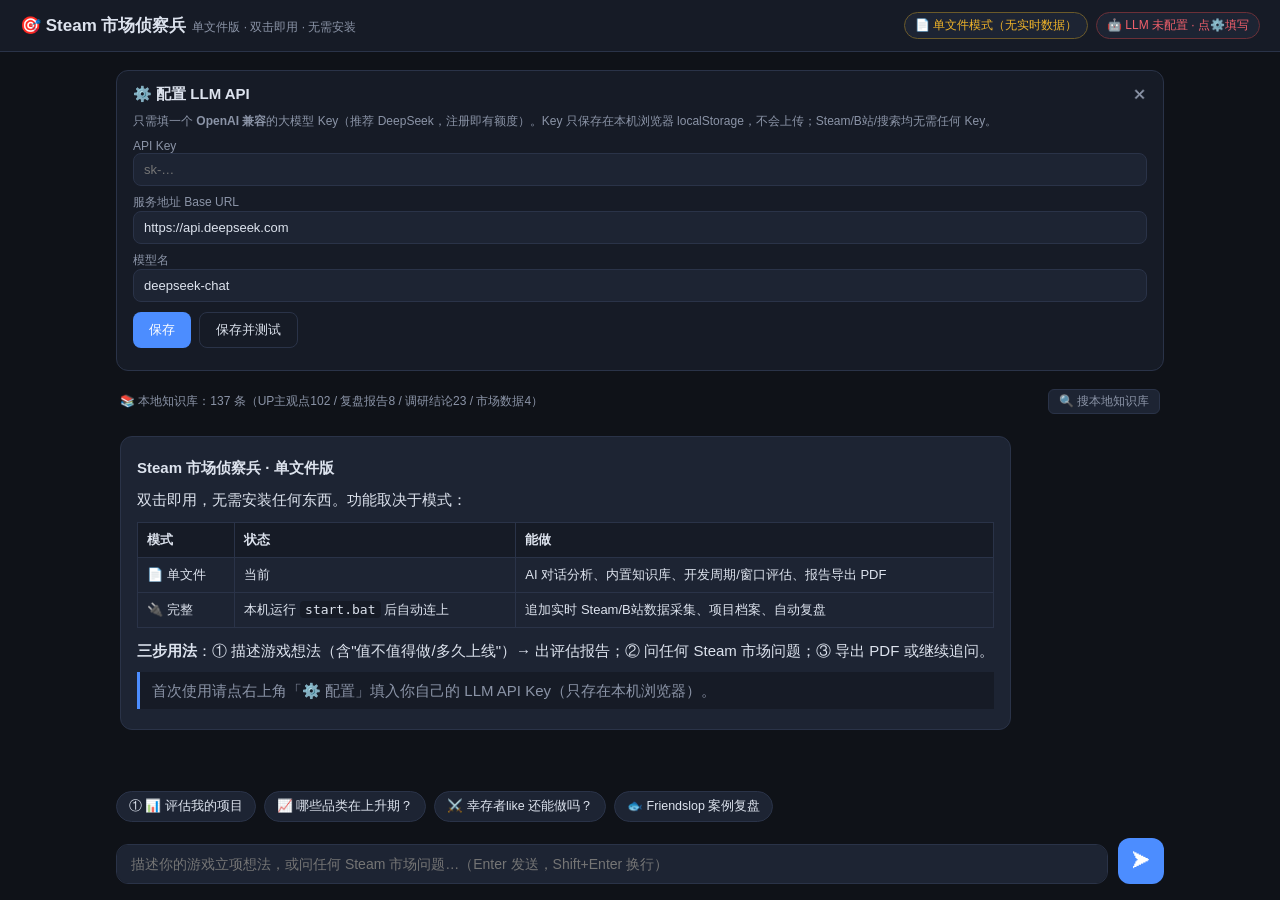
<file: steam_scout/index.html>
<!DOCTYPE html>
<html lang="zh-CN">
<head>
<meta charset="utf-8">
<meta name="viewport" content="width=device-width, initial-scale=1">
<title>Steam 市场侦察兵 · 单文件版</title>
<style>
:root{--bg:#0f1218;--bg2:#161b26;--bg3:#1d2433;--border:#2a3348;--text:#dde3ee;--muted:#8b94a7;--accent:#4c8dff;--accent2:#38d996;--warn:#f0b429;--danger:#ef5f6b}
*{box-sizing:border-box;margin:0;padding:0}html,body{height:100%}
body{background:var(--bg);color:var(--text);font-family:"Segoe UI","Microsoft YaHei","PingFang SC",sans-serif;font-size:15px;display:flex;flex-direction:column}
header{display:flex;align-items:center;justify-content:space-between;gap:12px;padding:12px 20px;background:var(--bg2);border-bottom:1px solid var(--border);flex-wrap:wrap}
.brand{font-size:17px}.brand .sub{color:var(--muted);font-size:12px;margin-left:6px}
.badges{display:flex;gap:8px;align-items:center}
.badge{font-size:12px;padding:4px 10px;border-radius:20px;border:1px solid var(--border);background:var(--bg3);color:var(--muted);cursor:default}
.badge.ok{color:var(--accent2);border-color:#2f6b52}.badge.warn{color:var(--warn);border-color:#6b5a2a}.badge.bad{color:var(--danger);border-color:#6b3038;cursor:pointer}
main{flex:1;display:flex;flex-direction:column;min-height:0;max-width:1080px;width:100%;margin:0 auto;padding:0 16px}
.note{font-size:12px;color:var(--muted);padding:8px 4px 0}
.panel{background:var(--bg2);border:1px solid var(--border);border-radius:12px;padding:14px 16px;margin:10px 0}
.panel-head{display:flex;justify-content:space-between;align-items:center;margin-bottom:8px}
.panel-head button{background:none;border:none;color:var(--muted);font-size:14px;cursor:pointer}
.hint-txt{font-size:12px;color:var(--muted);line-height:1.6}
.panel label{display:block;font-size:12px;color:var(--muted);margin:8px 0 4px}
.panel input{width:100%;background:var(--bg3);border:1px solid var(--border);color:var(--text);border-radius:8px;padding:8px 10px;font-size:13px;outline:none;font-family:inherit}
.panel input:focus{border-color:var(--accent)}
.row{display:flex;gap:8px;margin-top:10px;flex-wrap:wrap}
.row button{background:var(--accent);color:#fff;border:none;border-radius:8px;padding:8px 16px;font-size:13px;cursor:pointer}
.row button.ghost{background:transparent;border:1px solid var(--border);color:var(--text)}
#kb-bar{display:flex;justify-content:space-between;align-items:center;gap:10px;padding:8px 4px;flex-wrap:wrap}
#kb-stats{font-size:12px;color:var(--muted)}
.mini{background:var(--bg3);border:1px solid var(--border);color:var(--muted);border-radius:6px;padding:3px 10px;font-size:12px;cursor:pointer}
.mini:hover{color:var(--accent);border-color:var(--accent)}
#kb-box{max-height:200px;overflow-y:auto;margin:0 0 8px}
.kb-item{background:var(--bg2);border:1px solid var(--border);border-radius:8px;padding:7px 10px;margin:4px 0;font-size:12.5px;color:var(--text);line-height:1.6}
.kb-cat{color:var(--accent2);font-size:11px;margin-right:6px}
#messages{flex:1;overflow-y:auto;padding:14px 4px;display:flex;flex-direction:column;gap:14px}
.msg{display:flex}.msg.user{justify-content:flex-end}
.bubble{background:var(--bg3);border:1px solid var(--border);border-radius:12px;padding:12px 16px;max-width:92%;line-height:1.7;word-break:break-word}
.msg.user .bubble{background:#24344f;border-color:#33476b;max-width:80%}
.bubble h1{font-size:19px;border-bottom:1px solid var(--border);padding-bottom:6px;margin:12px 0 8px}
.bubble h2{font-size:16px;margin:14px 0 8px}.bubble h3{font-size:14px;margin:12px 0 6px}
.bubble p{margin:6px 0}.bubble ul,.bubble ol{margin:6px 0 6px 20px}
.bubble table{border-collapse:collapse;width:100%;margin:10px 0;font-size:13px}
.bubble th,.bubble td{border:1px solid var(--border);padding:6px 9px;text-align:left}.bubble th{background:var(--bg2)}
.bubble code{background:var(--bg2);border-radius:4px;padding:1px 5px;font-family:Consolas,monospace;font-size:13px}
.bubble pre{background:#0a0d13;border:1px solid var(--border);border-radius:8px;padding:10px;overflow-x:auto;margin:8px 0}
.bubble blockquote{border-left:3px solid var(--accent);background:var(--bg2);padding:6px 12px;margin:8px 0;color:var(--muted)}
.bubble hr{border:none;border-top:1px solid var(--border);margin:10px 0}
.statusline{font-size:12.5px;color:var(--muted);padding:4px 2px 0}
.pulse{animation:pulse-op 1.2s ease-in-out infinite}
@keyframes pulse-op{0%,100%{opacity:.45}50%{opacity:1}}
.err{color:var(--danger)}
#chips{display:flex;gap:8px;flex-wrap:wrap;padding:6px 0}
.chip{background:var(--bg3);border:1px solid var(--border);color:var(--text);border-radius:16px;padding:6px 12px;font-size:12.5px;cursor:pointer}
.chip:hover{border-color:var(--accent)}
#composer{display:flex;gap:10px;align-items:flex-end;padding:10px 0 16px}
#input{flex:1;background:var(--bg3);border:1px solid var(--border);color:var(--text);border-radius:12px;padding:11px 14px;font-size:14px;font-family:inherit;resize:none;max-height:160px;outline:none}
#input:focus{border-color:var(--accent)}
#send{width:46px;height:46px;border-radius:12px;border:none;background:var(--accent);color:#fff;font-size:18px;cursor:pointer}
#send:disabled{opacity:.5;cursor:not-allowed}
.hidden{display:none}
#toast{position:fixed;bottom:90px;left:50%;transform:translateX(-50%);background:#1d2a44;border:1px solid var(--accent);color:#d9e8ff;padding:10px 18px;border-radius:10px;font-size:13px;opacity:0;transition:opacity .3s;pointer-events:none}
#toast.show{opacity:1}
</style>
</head>
<body>
<header>
  <div class="brand">🎯 <b>Steam 市场侦察兵</b><span class="sub">单文件版 · 双击即用 · 无需安装</span></div>
  <div class="badges">
    <span id="mode-badge" class="badge warn">…</span>
    <span id="llm-badge" class="badge bad">…</span>
  </div>
</header>
<main>
  <div id="server-note" class="note"></div>
  <div id="cfg-panel" class="panel hidden">
    <div class="panel-head"><b>⚙️ 配置 LLM API</b><button id="cfg-close">✕</button></div>
    <p class="hint-txt">只需填一个 <b>OpenAI 兼容</b>的大模型 Key（推荐 DeepSeek，注册即有额度）。Key 只保存在本机浏览器 localStorage，不会上传；Steam/B站/搜索均无需任何 Key。</p>
    <label>API Key<input id="cfg-key" type="password" placeholder="sk-…" autocomplete="off"></label>
    <label>服务地址 Base URL<input id="cfg-base" placeholder="https://api.deepseek.com"></label>
    <label>模型名<input id="cfg-model" placeholder="deepseek-chat / deepseek-flash / gpt-4o-mini"></label>
    <div class="row"><button id="cfg-save">保存</button><button id="cfg-test" class="ghost">保存并测试</button></div>
    <div id="cfg-result" class="hint-txt" style="margin-top:8px"></div>
  </div>
  <div id="kb-bar">
    <span id="kb-stats"></span>
    <button id="btn-kb" class="mini">🔍 搜本地知识库</button>
  </div>
  <div id="kb-box" class="hidden"></div>
  <div id="messages"></div>
  <div id="chips">
    <button class="chip" data-q="评估立项：《XXX》2D 肉鸽卡牌，2人团队，计划12个月上线——值不值得做？">① 📊 评估我的项目</button>
    <button class="chip" data-q="2026 年哪些 Steam 品类处于上升期？适合小团队进场？">📈 哪些品类在上升期？</button>
    <button class="chip" data-q="幸存者like 现在还能进场吗？做多久上线比较合适？">⚔️ 幸存者like 还能做吗？</button>
    <button class="chip" data-q="为什么《Friendslop》2天卖100万又快速降温？小团队能学到什么？">🐟 Friendslop 案例复盘</button>
  </div>
  <div id="composer">
    <textarea id="input" rows="1" placeholder="描述你的游戏立项想法，或问任何 Steam 市场问题…（Enter 发送，Shift+Enter 换行）"></textarea>
    <button id="send">➤</button>
  </div>
</main>
<div id="toast"></div>
<script>window.SEED_KB = [{"content":"【2天卖100万的钓鱼游戏｜Friendslop怎么火、怎么凉、小团队怎么抄】两个瑞典人做的钓鱼游戏《How to Fish》（国区名《渔力全开》），8月20日上Steam，8月22日官宣100万份，同时在线峰值37.4万，好评率94%。\n\n上期《超级变色龙》是零宣发裸发，这期正好相反：立项就每周发短视频、攒Discord、路演找到Landfall（PEAK开发商）投资、4.95美元+4人开黑。\n\n本期五个部分：\n01 它是个啥：把「等鱼上钩」变成物理闹剧\n02 数据怎么看：五层框架，实时在线/销量/直播/破圈/社区\n03 玩家评价：94%好评，技术问题在哪\n04 怎么火的：四个阶","category":"UP主观点","tags":"立项方法论","url":"https://www.bilibili.com/video/BV1X14C6yENE"},{"content":"【单人主创带队、零宣发，16 天狂卖 1000 万份！超级变色龙爆火逻辑拆解】大家好，这期游戏介绍：单人主创带队、零广告投放的派对新游《超级变色龙》！\n上线 16 天销量突破 1000 万份，Steam 峰值 34 万人同时在线，Twitch 千万小时观看、全球主播自发开播。 \n独创涂色拟态躲猫猫玩法，随便玩都能产出爆款短视频切片。\n但火爆背后口碑两极，82.5% 特别好评，国服却大量吐槽服务器、外挂问题。 \n本期完整拆解它的爆火路径、直播裂变逻辑，以及所有独立开发者可以吸取的经验。","category":"UP主观点","tags":"立项方法论","url":"https://www.bilibili.com/video/BV1Jq7H6uEGq"},{"content":"【1 个人、20 天、8000 块宣发、净赚9w：最适合独立游戏开发者研究的案例！《玩具店大整理》怎么做到首周 5000 份+】这期拆一个对个人开发者真正有参考价值的案例：《玩具店大整理》，开发者Shiftmoon一个人、20天开发、8000块宣发预算，8月7日上线Steam首日卖出1832份，五天总销量破5000份，净营收约10万人民币。\n\n和之前拆的Schedule One、PEAK、超级变色龙不同，这期通过完整后台数据——Steam后台、X广告后台、YouTube推广后台、小黑盒执行明细、主播建联记录，每一个动作都能照着做。\n\n我是GABY学姐，想做独立游戏的可以评论区或私信一起聊，社群和资料包都有。","category":"UP主观点","tags":"立项方法论","url":"https://www.bilibili.com/video/BV11vbC6uEVh"},{"content":"【从2万愿望单到450万销量，《PEAK》颠覆认知：揭秘让玩家疯狂买单的“观看式”游戏设计！】一款上线前几乎无人知晓的“组队爬山”游戏，怎么就突然卖了450万份，在线人数干到17万？\n\n今天的游戏市场，一个残酷的问题摆在所有开发者面前：“看起来好玩”和“真的好玩”，哪个才是引爆销量的关键？\n\n本期视频，我们就以《PEAK》为例子，从它“为观众而生”的滑稽物理引擎、趣味失败循环和近距离语音，深度解剖这款“主播友好型”游戏的设计内核。\n串联《幻兽帕鲁》和《Schedule 1》的现象级成功，试图总结出一套面向内容传播的游戏设计方法。\n\n如果你是独立游戏开发者，或者只是单纯好奇这些爆款游戏背后的流量密码","category":"UP主观点","tags":"立项方法论","url":"https://www.bilibili.com/video/BV1EKeHztEXV"},{"content":"【2026 年了，一个人做独立游戏到底还靠不靠谱？】起因是我那个独游群里最近很热闹，从\"用 Unity 还是 Godot\"到“独立游戏商业化”。 \n这期我用数据 + 案例把这件事讲清楚，包括： \n· 2025 Steam 新游 2% vs 98% 的极端分化\n · 独游圈的\"呼吸线 5 万份 / 斩杀线 500 份\"到底是什么 \n· 单人 9.56 亿的 Schedule I 是怎么做出来的（附 Tyler 完整运营时间线）\n · R.E.P.O. / PEAK / 卡带小子 / 苏丹的游戏多案例拆解\n · 首作幸存者偏差\n · 为什么第一款游戏大概率不会","category":"UP主观点","tags":"立项方法论","url":"https://www.bilibili.com/video/BV1ZMoFBKE11"},{"content":"【独立游戏上架Steam全流程：注册开发者+商店页，$100、四张表、三道审核】1、注册开发者 8 步（材料清单 → AppID）\n2、税务 W-8BEN：不勾协定扣 30%，勾了降到 10%\n3、注册段六个坑\n4、商店页 10 步：素材尺寸表（2024.8 起旧尺寸作废）\n5、胶囊红线 / 内容问卷与 AI 披露新口径\n6、过审 ≠ 上线：记得点\"发布为即将推出\"\n7、怎么算\"好\"：头两周破 150 / 四档基准\n8、 资料领取","category":"UP主观点","tags":"立项方法论","url":"https://www.bilibili.com/video/BV198GG6WENp"},{"content":"【每年近2万款新游戏,一半卖不到100份——你的独立游戏点子,到底值不值得做?】每年近两万款新游戏涌上 Steam,近一半卖不到 100 份,新游戏收入中位数只有 249 美元。在动手做一两年之前,怎么先判断你的点子到底值不值得做?\n这期我用发行的视角,拆了三个真正跑出来的小团队——Schedule 1、PEAK、Gamble With Your Friends,看它们立项到底押对了什么;再给你一套动手前就能自查的「立项五问」,加两个零成本的市场测试方法。\n\n时间轴: \n00:00 为什么大家都在纠结立项\n00:50 三个小团队的立项巧思(Schedule 1 / PEAK / GW","category":"UP主观点","tags":"立项方法论","url":"https://www.bilibili.com/video/BV1L6Ex62EeH"},{"content":"【AI时代，一个人做游戏还能赚到钱吗？我研究了Steam、小游戏和3条现实路径】AI时代，一个人做独立游戏、做小游戏，到底还有没有机会？\n 这期视频我结合 Steam、国内小游戏市场、AI 提效案例，聊清楚三个问题：\n 一是机会到底在哪；\n 二是 AI 真正改变了什么、又解决不了什么；\n 三是普通人如果想开始，最现实的三条路应该怎么选。","category":"UP主观点","tags":"立项方法论","url":"https://www.bilibili.com/video/BV1obwuz3EaR"},{"content":"【十年游戏人，我想说.......| 20份行业报告| 15位匿名访谈】你或许痴迷过《原神》的奇幻大陆，为《黑神话》的CG热血沸腾，甚至幻想过亲手打造下一个爆款游戏。但你是否知道，这个看似光鲜的行业背后，藏着怎样惊心动魄的生存法则？\n当全网热炒「游戏主程年薪百万」时，没人告诉你：某大厂项目组连续熬夜三个月，程序员突发心梗送医；当短视频吹嘘「AI画师工作效率翻5倍」时，不会提及头部公司正在批量清算35岁以上原画师。这，才是游戏行业未被美颜的真实面目。\n🎯 三大颠覆认知的行业真相\n🔍 你从未听过的圈内黑话\n💥 独家数据解读\n这不是贩卖焦虑，而是用20份行业报告、15位在职者匿名访","category":"UP主观点","tags":"立项方法论","url":"https://www.bilibili.com/video/BV1BEAGeFE3y"},{"content":"【9 个人，9 个月，首周 100 万套：凭这款\"赌博 + 友尽\"游戏首周净赚 4000 万】2026年5月1日，瑞典9人独立工作室 Tenstack 上线《Gamble With Your Friends》。 \n7 天，100 万套。\nSteam CCU 峰值 4.2 万，登顶全球 8 大主播榜单。\n xQc、Jerma985、ironmouse、alanzoka 集体被这款\"赌博 + 卖队友\"的游戏整破防。 \n\n 本期会用 8 分钟讲清楚： \n① 9 人小团队靠\"三件事\"做出爆款（选品 / 减法 / 定价）\n② 4 阶段传播链怎么从 5/1 烧到 5/12（主播自发 → 销量营销 → 二创裂变","category":"UP主观点","tags":"立项方法论","url":"https://www.bilibili.com/video/BV1SmGE6KEXv"},{"content":"【从EA失败到千万销量：《杀戮尖塔》究竟是如何打磨核心玩法的？】你的独立游戏，到底好不好玩？在投入所有心血之前，你是否也迫切想知道这个问题的答案？ \n\n本期视频，Gaby学姐将深入剖析现象级卡牌游戏《杀戮尖塔》(Slay the Spire) 的成功之路。\n这款游戏在初期营销几乎为零、首发两周仅卖出2200份的情况下，如何通过长达两年的“抢先体验”，最终逆袭斩获千万销量和97%的逆天好评？ \n\n本期内容完全基于其制作人在GDC的精彩分享，为你揭示《杀戮尖塔》打磨核心玩法的3大支柱：\n 🔥 1. 定性用户研究\n📊 2. 定量数据分析\n🧠 3. 核心团队的主观判断\n\n如果","category":"UP主观点","tags":"立项方法论","url":"https://www.bilibili.com/video/BV1rEY5zGEzk"},{"content":"【8 个法国人首周末卖 50 万套，《遥遥西土》是怎么火的？】《遥遥西土》上线 7 天 50 万销量、登顶 Steam 销量榜，8 个法国人怎么做到的？\n 今天不讲它好不好玩——讲一件比好不好玩更重要的事:它怎么火起来的。 \n\n5 个部分拆透: \n1️⃣ 这是个什么游戏？ \n2️⃣ 为啥上头？ \n3️⃣ 8 人团队怎么做出来的？ \n4️⃣ 怎么火起来的？(本期重点) \n5️⃣ 争议我怎么看？","category":"UP主观点","tags":"立项方法论","url":"https://www.bilibili.com/video/BV1GB5763ENz"},{"content":"【2个人，13个月，10万愿望单,首日卖了2.4万份|《放置之路》主创亲述】《放置之路》,2个人花13个月,不追热点,深耕一条没人抢的空缺赛道,零宣发攒下10.4万愿望单,首日卖出2.4万份。\n\n> 本期和主创聊6件事:\n> （1）先看结果:一年时间做出了什么\n> （2）立项:怎么找到\"有需求、没好产品\"的空缺(选品四步法)\n> （3）10万愿望单是怎么攒起来的:三个台阶,一条反常识\n> （4） 一组反常的Demo数据:85%启动率说明了什么\n> （5） 首发爆量之后:当核心向游戏遇到大众玩家\n> （6） 性价比排序:哪些可以直接抄作业","category":"UP主观点","tags":"立项方法论","url":"https://www.bilibili.com/video/BV1wX8y66EhR"},{"content":"【2026游戏公司最缺什么人？AI时代最吃香的4类岗位】2026年，游戏行业还值得进吗？\n一边是全球游戏行业持续裁员，部分传统岗位被AI快速替代；另一边，AI相关岗位却在高速增长，懂游戏又懂AI的复合型人才正在被市场争抢。\n这期视频我会讲清楚4件事：\n哪些游戏岗位正在缩减\n哪些新岗位正在崛起\n什么能力是AI暂时替代不了的\n现在准备入行游戏行业，应该怎么做\n适合观看人群：\n 游戏专业学生、校招生、转行者、游戏策划/美术/程序从业者、关注AI与游戏行业变化的人。","category":"UP主观点","tags":"立项方法论","url":"https://www.bilibili.com/video/BV1YJNMzgETN"},{"content":"【如何快速了解一个行业？| 行业分析框架与数据获取技巧】在这个视频中，我将带你了解如何快速有效地掌握一个行业的核心要素。作为一名战略管理硕士并在大厂工作十多年，我积累了丰富的行业分析经验，今天将分享一些常用的行业分析框架和数据获取方法。\n视频分为三大部分：\n行业分析框架：如何通过PESTEL分析、行业生命周期、价值链分析等工具，全面了解一个行业的外部环境、竞争格局和关键参与者。\n行业分析数据：市场规模、增长趋势、竞争者数据、消费者行为等数据的类型和重要性。你将了解如何通过这些数据评估行业潜力。\n如何获取行业数据：从政府统计、行业报告到数据平台，我将推荐一些可靠","category":"UP主观点","tags":"立项方法论","url":"https://www.bilibili.com/video/BV1JPqpYFEmv"},{"content":"【游戏行业还能入吗？行业发展 | 薪资 | 职业发展 The Future of the Gaming Industry: Industry & Career G】2024年，全球游戏市场的规模预计将达到2000亿美元，而国内市场的竞争日趋激烈。今天，我们将从三个关键维度分析游戏行业的现状和未来：\n\n1、行业发展：我们将深入探讨游戏市场的年增长率、用户增长、收入变化，以及移动游戏和电竞行业的未来趋势。\n2、头部公司发展：腾讯、网易、拳头等巨头在市场中的地位、竞争格局及他们如何应对行业创新压力。\n3、从业者发展：薪资水平、职业发展空间以及如何在行业中保持竞争力，特别是对于年轻从业者而言。\n如果你正在考虑进入游戏行业，或者已经在行业内工作，这个视频将帮助你了解行业的真实","category":"UP主观点","tags":"立项方法论","url":"https://www.bilibili.com/video/BV1RKkbYSEmH"},{"content":"【2025年最强独立游戏〈Schedule One〉深度分析：市场表现、核心玩法、爆火原因、行业启示及独立游戏制作与发行思考 | 独立游戏发行洞察第①期】2025年，一款名为《Schedule One》的独立游戏横空出世，由单人开发者TVGS打造，却在Steam上创下销量登顶、45万玩家同时在线、预估营收2亿美金、98%压倒性好评的惊人纪录！这款游戏究竟有何魔力？\n本期视频将为您提供一份关于《Schedule One》的终极深度分析报告，从五个核心层面，全面拆解它的成功密码：\n市场表现：透过翔实的数据，看懂它惊人的商业爆发力。\n核心玩法：剖析其“模拟经营+动作冒险+黑色幽默”的成瘾性循环，以及超过千万种组合的“混合系统”如何让玩家欲罢不能。\n发行策略：堪称","category":"UP主观点","tags":"立项方法论","url":"https://www.bilibili.com/video/BV1v5uczNEdC"},{"content":"【一年 2 万款新游上 Steam，近一半评测不到 10 条：你的游戏如何被看到？Steam宣发全流程】2025 年 Steam 一年上架 21,299 款新游戏，今年到 9 月中旬已经 18,875 款，平均每天 70 多款。\n这么多游戏，独立游戏凭什么被玩家看到？又怎么把关注变成购买？\n\n这期不拆单个案例，把前两期《玩具店大整理》（1 人、20 天、首周 5000 份）和《放置之路》（2 人、0 元宣发、首 24 小时 2.4 万份）的真实后台放在一起，再对照 Valve 官方对曝光机制的说明，从立项到发售完整捋一遍：\n\n一、先理解 Steam：不卖推荐位，算法 + 人工精选，哪些指标其实不影响曝光\n二","category":"UP主观点","tags":"立项方法论","url":"https://www.bilibili.com/video/BV1JAeb6YEAV"},{"content":"【《明末》羽翼的陨落：首日“差评如潮”！口碑为何崩盘？| 明末 VS 黑悟空，什么才是口碑运营？】2025年7月24日，被誉为“村里第二个大学生”的国风魂类游戏《明末：渊虚之羽》在万众瞩目中登场。首小时在线人数破12万，预售额过亿，IGN打出8分高分，一切似乎都在预示着又一个国产游戏的辉煌。\n然而，风向在24小时内惊天逆转。Steam好评率断崖式暴跌，从“下一个黑神话”沦为“首个退学大学生”的辛辣调侃。这背后，究竟发生了什么？\n\n本期视频将深度剖析《明末》从万丈高楼到口碑崩塌的全过程。我们将探讨：\n① 期望的重负： 《明末》如何在《黑神话》的东风下，被推上神坛？\n② 发行的溃败： 发行商505 Gam","category":"UP主观点","tags":"立项方法论","url":"https://www.bilibili.com/video/BV1nhbNzBEVx"},{"content":"【一个游戏点子，值得你花一年去做吗？独立游戏立项的5个判断｜拆解《Bills Must Be Paid》】你手上有一个想做的游戏，玩法想好了，竞品也看过了，说不定原型都有了。下一步就是把一年时间投进去。投入之前，怎么知道值不值得？\n\n这期用一个真实案例把立项走一遍：《Bills Must Be Paid》，两个人做了七个月，砸存钱罐还账单，72 小时卖出 10 万份，20 天 33 万份。\n\n五个判断，每个都给出方法和数据：\n 第一判断 谁会买\n第二判断 为什么选你\n第三判断 你做得完吗\n第四判断 用什么证明\n第五判断 什么结果会让你改变决定\n\n\n数据来源：SteamDB、Steam 评测接口、How To ","category":"UP主观点","tags":"立项方法论","url":"https://www.bilibili.com/video/BV1RZa86oE7p"},{"content":"【2026 年 Steam 玩家在玩什么？2000 款高在线游戏拆解，小团队立项指南】这期把视角放大：2026 年 1—8 月，Steam 上 2000 款高同时在线峰值的游戏，逐款整理了品类、首发时间、四年同期在线和代表案例，看看能给独立开发者提供什么立项线索。\n\n 五个部分：\n 01 玩家在玩什么——品类权重、前十名单、峰值和持续活跃为什么要分开看\n02 老产品哪些在增长\n03 新品从哪里突围\n04 小团队优先验证什么——三个方向各自的条件与成本，三类需要额外证据的项目\n05 立项前怎么验证\n\n口径说明：PCU 是观察期内的最高同时在线，看爆发高度；持续活跃用同期月均；销量与收入需另查","category":"UP主观点","tags":"立项方法论","url":"https://www.bilibili.com/video/BV1yqYi6bEKK"},{"content":"【steam第③期：【用户心理】为什么你的游戏没人买？从“看到”到“付费”：Steam用户购买决策全拆解】本期【Steam发行指南 03】，我们钻进玩家的大脑，用硬核数据和行为心理学，拆解Steam用户的购买决策全链路：\n本期高能干货：\n 📌 打破刻板印象：Steam不再是英语的天下，简体中文用户已占据30%半壁江山！ \n📌 残酷的用户画像：80%是大学生？还是抓取那37%的“多金社畜”？你的游戏一开始就得选边站。 \n📌 类型锚定（Genre Anchoring）：为什么“创新”有时候是毒药？玩家其实是在找“熟悉的惊喜”。 \n📌 微观战场：胶囊图的生死权、鼠标悬停的秘密、以及截图排序的黄金法则。","category":"UP主观点","tags":"立项方法论","url":"https://www.bilibili.com/video/BV1NcSiBAEuf"},{"content":"【独立游戏Steam愿望单全攻略：愿望单从0到1万怎么攒？Steam发售前最重要的一件事】2025年Steam上线了20282款新游戏，最后拿到1000+评测的只有608款，成功率3%。而在发售之前，最能提前预判你在哪一边的信号，就是愿望单。\n这期讨论\"愿望单如何从0攒起来\"：\n▸ 愿望单为什么值钱？\n ▸ 攒到多少算及格？\n ▸ 从0到1000怎么做？\n ▸ 从1000到1万怎么做？\n ▸ 哪些是瞎忙，为什么基本没用？\n数据来源：Chris Zukowski年度统计、GameDiscoverCo 2024–2025转化报告、VGI愿望单报告，案例含《Tiny Glade》《Word Play","category":"UP主观点","tags":"立项方法论","url":"https://www.bilibili.com/video/BV1huKP65E3G"},{"content":"【TapTap独立游戏发行终极指南：零分成+4400万MAU，如何复制《元气骑士》神话？】[🔍 报告完整文档库] https://developer.taptap.cn/docs/community/stages/  \n\n■ 本期深度解构：  \n✅ TapTap核心机制：为什么“零分成+不联运”让中小团队收入翻倍？（2024年平台营收13亿数据验证）  \n✅ 生死线预警：中国大陆版号/软著/ICP备案避坑指南\n✅ 爆款案例拆解：《元气骑士》如何用TapTap社区实现200万预约+5年长线运营？  \n✅ 开发者亲测：从账号认证→游戏上架→首页推荐的全流程SOP（含素材审核雷区清单）  \n\n■ 关","category":"UP主观点","tags":"立项方法论","url":"https://www.bilibili.com/video/BV1CZ76z2Edg"},{"content":"【万字拆解《逃离鸭科夫》：200万销量与30万在线，5人团队如何引爆全球？】《逃离鸭科夫》(Escape from Duckov) 无疑是2025年最大的惊喜。发售首周销量破100万，峰值在线超30万，Steam好评如潮 (96%+)——它刷新了国产独立游戏的记录。\n但它为什么能火？是因为“鸭子”的Meme梗，还是B站的强力推广？\n本期视频，我们将从商业数据、营销策略、游戏设计和开发历程四个角度，深度拆解这款现象级爆款。\n我们将探讨：\n为什么砍掉PVP，改成PVE，是它最天才的设计？\nB站作为发行商，如何利用“三位一体”的优势引爆流量？\n仅5人的Team Soda（碳酸小队）是如","category":"UP主观点","tags":"立项方法论","url":"https://www.bilibili.com/video/BV1VnyZBcEiE"},{"content":"【4228 款挤一周，中位数只有 806 个愿望单：Steam 新品节，独立游戏开发者可以怎么做?】这一届 Steam 新品节,4228 款 demo 挤在同一周,三年翻了近 5 倍。但真实数据来看:一个普通游戏一周净增愿望单的中位数只有 806 个,三分之二的项目都挤在最低两档。\n这期我用一手数据 + 这届真实榜单,把三件事:\n ① 新品节到底多重要、今年又有多难;\n ② 什么样才算\"做得好\"——四档标准,以及那个相关性高达 0.825 的预测指标;\n ③ 具体该怎么做——算法到底在看什么、四个必须要做的事情、一条能照着做的时间轴,还有几条规则红线。","category":"UP主观点","tags":"立项方法论","url":"https://www.bilibili.com/video/BV13ijt6gEue"},{"content":"【🔥【独立游戏发行必看】Steam 发行全攻略！附发行流程/愿望单  / 持续运营干货】本期视频深度解析Steam 独立游戏发行全流程，从平台底层逻辑到实战运营策略，手把手教你突破流量红海！\n\n核心内容速览：\n1、Steam 平台深度洞察（2025 最新数据）\n1.7 亿月活、4027 万同时在线用户，新游戏年增 33%，竞争激烈下如何让玩家 “看见你”？\n用户决策密码：评分、愿望单、KOL 推荐、促销折扣的底层影响机制。\n热门品类揭秘：恐怖 / 模拟 / 叙事游戏为何更容易突围？中美 7500 万 + 用户市场如何精准触达？\n\n2、从 0 到 1 发行实战指南\n上架准备：Steamwork","category":"UP主观点","tags":"立项方法论","url":"https://www.bilibili.com/video/BV1Fb5czWEmK"},{"content":"【独立游戏团队怎么做推广？买量、KOL、平台资源，哪条最适合小团队？】很多独立游戏团队做推广时，第一反应就是买量\n但问题是：现在 Google、Meta、TikTok、AppLovin、Unity 的获客成本越来越高，2 万块预算可能根本跑不出有效模型。\n这期视频，我会用 6 分钟讲清楚：\n1、游戏推广到底有哪几条路\n2、独立团队为什么不能只靠买量\n3、内容种草和平台官方资源该怎么用\n4、Google Play Games Level Up 是什么\n5、Level Up 对独立团队为什么值得关注\n6、还有哪些免费资源可以顺手用起来\n适合独立游戏开发者、小团队发行、出海游戏项","category":"UP主观点","tags":"立项方法论","url":"https://www.bilibili.com/video/BV1SDLz6vErw"},{"content":"【steam第②期：【算法黑盒】你的游戏为什么没人看？Steam流量底层逻辑全复盘】Part 1 核心逻辑： 为什么Steam没有任何付费推广渠道？\nPart 2 输入参数： 算法眼里的核心指标（销量 vs 标签）\nPart 3 流量池： 探索队列与“更多类似产品”是如何工作的？\nPart 4 官方辟谣： 愿望单、好评率与本地化的真实权重。","category":"UP主观点","tags":"立项方法论","url":"https://www.bilibili.com/video/BV1QMUMBfEPZ"},{"content":"【扒了 3556 条大厂 JD，我整理了一份《2026 游戏行业劝退/劝进指南》】2026 年，游戏行业到底缺不缺人？ 为\n爬取并人肉分析了腾讯 IEG、网易游戏、米哈游三家头部大厂共计 3556 条官方招聘需求（JD）。\n看四个维度的问题：\n岗位结构表：大厂把钱到底投在了哪里？\n入行劝退/劝进表：程序/美术/策划/运营，你的能力在大厂眼里属于哪一档？\n城市策略表：广州、深圳、上海、杭州，选哪座城决定了你的天花板。\n90天行动清单：如何用三个月把自己伪装成“能交付”的人。","category":"UP主观点","tags":"立项方法论","url":"https://www.bilibili.com/video/BV1Nh64BEEMc"},{"content":"【steam第④期 | 【发售前筹备】Steam愿望单=销量？从商店页优化→新品节爆发的《预热手册》】本期视频是《独立游戏发行实战》系列的第4期，直接拆解发售前预热的核心事项。从长达两年的Roadmap规划，到Steam商店页的“黄金1.5秒”，再到如何利用新品节（Next Fest）实现流量爆发。\n📅 24个月的生命线：从播种期到收割期，每个阶段必须做对哪些事？\n📈 愿望单的数学题：首周转化率与首年销量的法则。\n🛍️ 商店页优化：如何利用“黄金1.5秒”抓住玩家眼球？标签策略如何影响算法推荐？\n🔥 流量实战：B站/抖音的种草逻辑 vs Steam新品节的Demo策略。","category":"UP主观点","tags":"立项方法论","url":"https://www.bilibili.com/video/BV1m7mwBvEUP"},{"content":"【20万字知识库硬核拆解！独立游戏全平台宣发Skills清单：竞品分析/发行节奏/Steam执行/短视频/KOL（附Schedule 1实操】Hello大家好，我是Gaby学姐！👋\n很多开发者呕心沥血做出了好玩的游戏，却在\"怎么卖出去\"这一步踩了无数坑。这期视频，我把过去十年的游戏发行经验做了彻底提纯，整理成一套可以直接落地的「独立游戏发行Skills清单」，覆盖从立项到长尾运营的完整宣发链路。\n无论你是刚入行的独立开发者，还是想系统补齐宣发短板的团队，这套体系都能帮你理清思路、少走弯路。","category":"UP主观点","tags":"立项方法论","url":"https://www.bilibili.com/video/BV11pSUBvE7B"},{"content":"【独立游戏发行｜要做对的4件事（上）：数据化市场洞察×用户获取引入】■ 本期解决开发者核心痛点：  \n✅ 市场扫描雷区：如何用PESTEL+SWOT双模型避开“伪蓝海”？\n✅竞品穿透术：构建四维分析矩阵（产品/运营/数据/用户），拆解差异化定位  \n✅ 玩家需求陷阱：3步验证核心需求真伪  \n✅ USP黄金公式 \n✅ 研发生死协同\n✅ 用户增长爆破术（预注册技巧×高转化素材×内容营销）\n\n■ 关键方法论工具：  \n▸ 用户画像动态迭代模型（从假设→验证→迭代）  \n▸ 竞品数据追踪清单（Sensor Tower/点点数据实操）  \n▸ USP价值主张画布    \n\n[🔍 ","category":"UP主观点","tags":"立项方法论","url":"https://www.bilibili.com/video/BV1MhMbzPEDX"},{"content":"【游戏运营新人必看： 职能全解析 | 稀缺的2类人才 | 4个基本认知 | Game Operations：What Do Publishers do?】本期视频深度解析游戏运营的核心职能与发行策略！\n1、游戏运营的“八爪鱼”职能：从发行制作人统筹全局，到数据分析、商业化设计、社区管理，拆解每个岗位如何联动影响游戏成败。\n2、《燕云十六声》发行策略全复盘：\n（1）从“中国首款3A武侠”到“国风开放世界RPG”的定位调整。\n（2）如何通过实机PV、国风元素、武术动作设计精准传递卖点？\n（3）数据揭秘：定位调整后的百度指数飙升200%，玩家口碑逆转！\n3、市场上最稀缺的运营人才\n4、必备四大基础认知：精准用户定位、产品差异化传递、商业化与留存平衡、持续迭代的“","category":"UP主观点","tags":"立项方法论","url":"https://www.bilibili.com/video/BV1fENSerEQQ"},{"content":"【扒了Steam Top 100数据：2025年，谁在亏本赚吆喝？谁在闷声发大财？玩家的真实品类偏好】2025年，Steam同时在线人数突破4120万，日均56款新游上架。 我花时间扒了2025年Steam Top 100的后台数据，清洗了上万条评论，横跨2023-2025三年维度，只为搞清楚一件事情： 到底是谁在亏本赚吆喝？又是谁，在没人注意的角落闷声发大财？","category":"UP主观点","tags":"立项方法论","url":"https://www.bilibili.com/video/BV1eFvYBNEGm"},{"content":"【当我们聊全球游戏发行，应该了解什么？】从底层逻辑拆解全球发行的核心框架，涵盖三大核心步骤：市场基础适配性分析、目标用户精准定位、本地化发行策略制定。\n结合 2025 年最新数据，深度解析全球 1877 亿美元市场规模下的区域差异（如美国 400 亿 + 收入市场、东南亚 4 亿 + 用户红利）、品类趋势（轻度休闲化加剧）及实战案例（Pokemon 卡牌全球破亿收入策略、Steam 中美用户决策差异）。\n无论是主机、PC 还是移动端，从市场规模到用户画像，从宣发渠道到本地化技巧，一站式掌握全球发行的底层逻辑与前沿玩法，助力产品精准触达目标市场，","category":"UP主观点","tags":"立项方法论","url":"https://www.bilibili.com/video/BV1CuLczFEbD"},{"content":"【9 月 TOP 独立游戏观察 &10 月新作前瞻｜三只猴子卖了 100 万，裁缝店收获 97.8% 好评】这期聊 9 月 Steam 上卖得最好的独立游戏，再看看 10 月有哪些新作值得等。\n\n9 月：三只猴子拆炸弹的《BOMBANANA!》前 10 天卖了 100 万份，做衣服的《Dressmaker》拿到 97.8% 好评，还有 Dimraeth、地城拓荒、Welcome to Elderfield、Wanderburg。\n10 月：越过山丘、Deep Dish Dungeon、Emberville、我们曾到此：明日遗踪、银松镇、Permafrost，发售日期和 Demo 评价都在视频里。","category":"UP主观点","tags":"立项方法论","url":"https://www.bilibili.com/video/BV1PCan6jEuY"},{"content":"【Steam 新品节 Demo 上传全流程：3 个日期、3 步实操、5 周宣发】10 月 Steam 新品节 10 月 19 号开幕，但真正的 deadline 是 9 月 14 号。这期讲已经报上名的人，怎么在剩下几天把 Demo 传上去、传对，以及传完之后五周每周干什么。\n\n先看数据：今年 6 月新品节有 4382 个 Demo 参展，比去年多 66%，三年翻了五倍；2 月那届中位数游戏一周只拿到 200 个愿望单，前 10% 约 3000，前 1% 三万起步。窗口越来越大，也越来越挤。\n\n本期内容：\n01  三个日期：9.14 媒体预览线、9.28 最后期限、10.19 开幕\n","category":"UP主观点","tags":"立项方法论","url":"https://www.bilibili.com/video/BV13wtm6sEiE"},{"content":"【0成本DIY独立游戏营销，如何获取大量愿望单？| 独立游戏发行 | 独立游戏开发者发行攻略】你是否也曾经：游戏上架Steam，发了几条推，然后就……没有然后了？😭\n这支视频就是为你准备的——\n从定位受众到撰写游戏核心信息，从搭建粉丝社群到每日一小时营销计划，\n我们用一张脑图，拆解游戏发售前后的全周期推广策略。\n适合所有独立游戏开发者、小型团队，或是刚起步的内容创作者。✨\n📌 本视频内容涵盖：\n✅ 如何精准定义你的游戏受众\n✅ 游戏核心信息的撰写模板\n✅ 粉丝社群搭建与维护原则\n✅ 每日一小时营销任务表\n✅ 发售后的持续推广与问题排查🎮","category":"UP主观点","tags":"立项方法论","url":"https://www.bilibili.com/video/BV1xkswzfEAU"},{"content":"【steam第①期：【宏观市场】4100万在线 vs 每天“阵亡”56款：Steam 2025残酷“大逃杀” | 独立游戏 Ep.1】2025年的Steam：4120万玩家同时在线，110亿美金的巨大市场...\n另一面，是每天56款新游戏上架，和不到5000美金的收入中位数。\n本期我将为你拆解Steam 2025年的宏观数据，揭示“希望”与“绝望”并存的真相。\n在这个视频里，你将知道：\nPCU、MAU、总收入的爆炸性增长，对我们开发者到底意味着什么？\n为什么说“新游戏的增长速度，已经远远超过了玩家的增长速度”？\n为什么“做个好游戏”在今天，仅仅是拿到了“参赛门票”？\n下期预告：【Steam的“算法”黑盒】—— 平台规则大揭秘，你的游戏到","category":"UP主观点","tags":"立项方法论","url":"https://www.bilibili.com/video/BV1AHCDBWE6p"},{"content":"【到底怎么才能进游戏行业？| 万字长文| 10年从业人员手把手教学】10年游戏人实操经验~\n附书籍、课程、垂媒社区推荐，小游戏大赛/game jam/UGC参赛建议，健康管理建议等。","category":"UP主观点","tags":"立项方法论","url":"https://www.bilibili.com/video/BV1XvZBY1EA7"},{"content":"【一个人做了1年的物理破坏沙盒，终于发预告了！BonkLab-第一人称体素物理破坏沙盒】这是我一个人独立开发了一年的游戏——《BonkLab》。\n它是一款第一人称体素物理破坏沙盒：\n你可以射击、点燃、爆破、碾压实验体，也可以利用油桶、载具和各种物理道具，制造一场不断扩大的连锁灾难。\n游戏中的实验体可以被逐块破坏，火焰会自行蔓延，大量布娃娃能够同时碰撞、燃烧和飞向空中。\n这是《BonkLab》的第一支正式预告片。游戏目前已经上线 Steam 商店页，感兴趣的话欢迎加入愿望单，也非常想听听大家对游戏的建议。\n\nSteam 商店页搜索【BonkLab】添加愿望单\n\n你负责开火，物理负责失控。","category":"UP主观点","tags":"立项方法论","url":"https://www.bilibili.com/video/BV1AMux6KE4o"},{"content":"【从夯到拉？ 2025 小团队独立游戏 年度盘点！！从丝之歌到香蕉神教，46万在线的背后是玩法的胜利还是概念的狂欢？】2025年，Steam 独立游戏的天花板被彻底掀翻了。 从 2023 年的《致命公司》24万在线，到 2025 年《空洞骑士：丝之歌》与《Schedule I》双双突破 45万大关，小团队不再只是 T2/T3 梯队的黑马，而是直接杀入 Top 10 与 3A 大作贴身肉搏。\n本期视频，我们将深度复盘 2025 年 Steam 独立游戏市场的“两极分化”与“概念为王”现象。我们以 Peak CCU（在线峰值）为硬指标，将今年的爆款分为 T0、T1、T2 三个梯队进行拆解。","category":"UP主观点","tags":"立项方法论","url":"https://www.bilibili.com/video/BV1sNiYBRE1s"},{"content":"【STEAM第5期【KOL引爆】：没钱买量，如何撬动主播和UP主帮你带货？】《Lethal Company》营销预算为0，却靠主播卖出千万份；《Balatro》靠打击感让头部主播尖叫。 \n📧 本期内容：\n为什么你的游戏没人播？（除了不好玩，可能是你找错了人）\n告别石沉大海：让主播无法拒绝的“3秒邮件”模板。\n产品设计：如何像《Balatro》一样把“梗”写进代码里？\n实战工具：去哪里挖出那些忠诚度极高的中腰部主播？","category":"UP主观点","tags":"立项方法论","url":"https://www.bilibili.com/video/BV14ZmeBtE4Q"},{"content":"【游戏行业入行指南 | 行业现状 | 产业链分析| 职业角色 | 怎么入行🎮】👋 大家好，今天我们聊一聊：游戏行业入行指南。\n游戏行业，到底有多赚钱？2024年全球市场规模将超过2000亿美元。你是不是觉得入行就能拿高薪、做热门游戏？以前网上提到的100个月的年终奖是不是真的？\n你可能听说过“游戏研发”“游戏发行”这些概念，但整个游戏产业链是怎么运转的？你如果想加入游戏行业，你应该怎么找到自己的定位？\n我在游戏行业从业10年，负责过10款+游戏的发行与推广，今天带你看懂整个游戏产业链！\n🎯 核心问题：\n产业链：游戏从创意到用户的完整路径是什么？\n职位角色：行业里的各个角色具体做什么","category":"UP主观点","tags":"立项方法论","url":"https://www.bilibili.com/video/BV1yfqZYuERv"},{"content":"【游戏设计入门（1）：从创意到原型，如何打造一款成功的游戏？】在这期视频中，我们将深入探讨游戏设计的核心要素。\n从游戏的定义、分类，到如何创造游戏中的“乐趣”，再到设计一个令人上瘾的游戏体验，我们将逐一解析。\n如何通过明确的游戏规则、适度的挑战与奖励机制、以及丰富的玩家选择，来打造一个让玩家沉浸其中的世界。\n\n视频中还会详细讲解游戏创意的来源，包括如何从其他游戏、电影、历史、甚至自然界中汲取灵感。此外，我们还会讨论游戏创意如何在团队合作和头脑风暴中得到完善，以及如何通过原型开发来快速验证一个创意是否可行。\n\n最后，我们将分享如何将这些创意转化为实际的游戏原型，以确保","category":"UP主观点","tags":"立项方法论","url":"https://www.bilibili.com/video/BV1Jh6dYhEAM"},{"content":"【8 个品类 2614 款新游数据，三步看清一个赛道 | 上线一周只有 123 个愿望单，是宣传没做好 OR 立项有问题？】用 8 个 Steam 品类、2614 款近两年新游戏的数据，拆成三步来回答：\n① 玩家在买新游戏，还是守着老游戏（最近一年评测里老游戏占多少）\n② 新品做出来的有多少、是谁（千评新品 ÷ 样本数，再看名单）\n③ 进场的新品是不是越来越多（近 3 个月月均 ÷ 前 12 个月月均）\n\n数据说明：2026-09-30 批次，统计 2024-09-30 之后首发、评测 ≥10 条的付费新品；「新品」为宽口径，评测份额不等于玩家数或销售额；千评只是观察门槛，不代表盈利。\n\n上两期：《一年 2 万款新游上 Ste","category":"UP主观点","tags":"立项方法论","url":"https://www.bilibili.com/video/BV1mSp56yEHV"},{"content":"【我做了一个 Web 原生体素编辑器｜VoxelBean MVP 上线！！欢迎体验】VoxelBean 首个 MVP 版本正式发布 🎉\n这是一个完全基于 Web 技术构建的体素编辑器，目标是打造新一代 Web 原生创作工具——从建模、编辑到导出游戏资产，全流程在浏览器中完成。\n本次版本已经完整实现核心功能，包括：\n🧱 核心能力\nWebGPU 架构 + 实时 PBR 渲染\n绘制 / 擦除 / 填充 / 取色 全套编辑工具\n256 色调色板 + 材质属性管理\n📦 导入与导出\n支持 VOX / OBJ / GLTF 2.0\nGreedy Mesh 网格优化\n可自定义导出参数（比例 / Pivo","category":"UP主观点","tags":"立项方法论","url":"https://www.bilibili.com/video/BV11WFUzcEPG"},{"content":"【Steam 新品节到底值不值得参加？2025 数据复盘 + 成功案例 + 2026 实战指南】本期视频用 2025 年三届 Steam 新品节的数据，拆解哪些游戏真正跑出来、哪些默默无闻，并重点分析《Half Sword》这个案例——它如何靠 Demo 设计、传播属性和节奏卡位，在新品节期间实现愿望单与关注度跃迁。\n你将看到：\n✔ Steam 新品节到底在推什么\n ✔ 2025 年新品节的三大现象\n ✔ 哪三类游戏最容易赢\n ✔ Half Sword 的 Demo 为什么天然适合传播\n ✔ 独立团队常见翻车点\n ✔ 新品节 SOP 作战流程\n ✔ Demo 与商店页优化 Checklist\n ✔ ","category":"UP主观点","tags":"立项方法论","url":"https://www.bilibili.com/video/BV1s4cFzZESp"},{"content":"【焦虑迷茫的时候看看...| 《斯坦福大学人生设计课》| 6大自测工具评论区领取】‼️领英数据显示中国超2亿职场人正在经历：\n→ 用跳槽解决本应重构的\"锚问题\"\n→ 在价值观冲突中持续内耗\n→ 误把娱乐缺失当工作能力问题\n\n斯坦福d.school研发的【人生设计仪表盘】已帮助全球370万用户：\n✅ 2周定位能量黑洞区域\n✅ 4周建立抗风险职业体系\n✅ 6个月实现工作满意度翻倍\n\n👇评论区获取：\n❶ 6大工具量表\n❷ 工作观/人生观冲突检测器\n❸ 心流时刻智能分析模块\n#职业规划 #自我提升 #人生设计","category":"UP主观点","tags":"立项方法论","url":"https://www.bilibili.com/video/BV1s2XZYGEFv"},{"content":"【独立游戏 发行 | 要做对的4件事情（下）：游戏生态构建与用户全周期运营指南】当游戏完成用户导入后，运营重心将转向深度留存、生态构建与价值转化。本指南系统化拆解游戏长线运营的核心支柱：\n1、用户粘性引擎\n分层留存策略：早期留存（D1-D7）聚焦核心玩法验证与目标激励，长期留存（D7+）依赖内容迭代、社交资产与经济系统平衡\n关键指标解读：D1（初体验质量）、D7（核心玩法认可）、D30（生态可持续性）\n同期群分析法精准评估策略有效性\n2、LiveOps 实时运营体系\n活动设计七原则：规律周期、节日联动、复用框架、数据驱动迭代\n版本更新三级节奏（大型资料片/中型版本/热修补丁）\n敏捷闭","category":"UP主观点","tags":"立项方法论","url":"https://www.bilibili.com/video/BV1uFgfz9ENG"},{"content":"【游戏设计入门（2）：游戏行业岗位介绍 | Full Game Design & Art Process: From Concept to Execution】在本视频中，我们详细讲解了游戏策划岗位的各个细分角色与职责，包括系统策划、关卡策划、数值策划、文案策划等核心工作。从《战神2018》中的实际案例出发，我们分析了每个策划岗位在设计过程中所扮演的关键角色及如何与其他团队协作，确保游戏体验的连贯性和深度。此外，我们还深入探讨了美术设计的环节，如何通过原画、3D建模、场景设计等手段将策划思路转化为游戏中的视觉效果，从而打造出震撼的游戏世界。\n\n通过实际案例和具体步骤，本视频为想了解游戏开发全过程的观众提供了清晰的指导，适合游戏爱好者、从业者及有志加入游戏行业的朋","category":"UP主观点","tags":"立项方法论","url":"https://www.bilibili.com/video/BV1HScaeXEHq"},{"content":"【4个精力管理+时间管理工具 | 每周工作60小时 | 每天健身1小时坚持10年 | 兼职UP|自我成长】真正的效率不是把自己变成机器人， 而是找到最省力的方式拿到结果。 \n试试这4个「偷懒却高效」的方法， \n你会发现：原来留出时间躺平， 才是持续高产出的终极秘密..","category":"UP主观点","tags":"立项方法论","url":"https://www.bilibili.com/video/BV1bUQxYoEWn"},{"content":"【《黑神话：悟空》，就是我的年度最佳游戏 | How Black Myth: Wukong Went from Failure to Triumph?】《黑神话：悟空》自2018年发布首支预告片以来，便吸引了全球玩家的关注。2024年，这款国产3A大作成功登顶TGA年度最佳动作游戏，并在短短半年内突破2000万销量，成为中国游戏行业的传奇之作。\n\n这段成功的背后，是冯骥和他的团队从2004年起，经历了无数的起伏与挑战。从早期的《斗战神》到“游戏科学”的成立，他们走过了从失败到成功的艰难路程。冯骥和他的团队坚定地走在自己选定的路上，凭借对游戏的热爱、对创作的执着和对时机的精准把握，最终创造出《黑神话：悟空》，让世界看到中国游戏的新高度。\n\n本视频将带你回顾","category":"UP主观点","tags":"立项方法论","url":"https://www.bilibili.com/video/BV1Ejc3eREm5"},{"content":"【市场复盘 2026-10-15 12:48:08】\nSteam 热销榜 Top5：使命召唤®：现代战争® 4、影之刃零、影之刃零、使命召唤®：现代战争® 4、Grand Theft Auto V 增强版；新品 10 款。\n- 热销: 使命召唤®：现代战争® 4\n- 热销: 影之刃零\n- 热销: 影之刃零\n- 热销: 使命召唤®：现代战争® 4\n- 热销: Grand Theft Auto V 增强版（-56%）","category":"复盘报告","tags":"市场复盘","url":""},{"content":"【市场复盘 2026-10-16 17:13:48】\nSteam 热销榜变动：1 款新进榜；新品榜 10 款；即将推出 10 款。\n- 热销: 使命召唤®：现代战争® 4\n- 热销: 影之刃零\n- 热销: EA SPORTS FC™ 27\n- 热销: 赛博朋克 2077（-70%）\n- 热销: Wallpaper Engine：壁纸引擎\n\nLLM 复盘要点：\n10月16日Steam热销榜仅1款新进，头部固化明显：COD MW4、FC27、赛博朋克2077（-70%）、Wallpaper Engine占据，说明3A年货、折扣老作与常青工具仍是流量黑洞；影之刃零入榜，是国产动作少见的热度信号。新品榜、即将推出各10款，供给密集，但热销新进仅1款，独立新品突围窗口很窄。\n\n对独立立项：避免正面撞车FPS/体育年货/开放世界；优先做低成本高辨识度、短循环强反馈、可长线运营或工具化产品。影之刃零验证了武侠/动作需求，但需控制规模，可转向类魂小品、横版动作或动作+肉鸽。赛博朋克大折说明玩家价格敏感，首发定价与折扣节奏要早规划。\n\n值得盯：国产武侠/动作、类幸存者/背包肉鸽、合作恐怖、模拟经营/自动化、低价个性化工具（壁纸/效率）。下一步重点看新品榜中哪些独立标签能转化为愿望单与首周热销。","category":"复盘报告","tags":"市场复盘","url":""},{"content":"【市场复盘 2026-10-16 17:27:28】\nSteam 热销榜变动：0 款新进榜；新品榜 10 款；即将推出 10 款。\n- 热销: 使命召唤®：现代战争® 4\n- 热销: 影之刃零\n- 热销: EA SPORTS FC™ 27\n- 热销: 赛博朋克 2077（-70%）\n- 热销: Wallpaper Engine：壁纸引擎\n\nLLM 复盘要点：\n本次热销榜0款新进，榜单高度固化：使命召唤、FC、影之刃零等大IP与高规格产品霸榜；赛博朋克2077靠-70%折扣回榜，Wallpaper Engine持续常驻。新品榜与即将推出各10款，供给不缺，但未转化为热销，说明曝光与转化门槛仍高。\n\n对独立游戏立项：避开3A年货与体育大作档期，首发硬冲热销不现实，应更重愿望单、Demo、社区运营与折扣长尾；差异化题材、低配置高复玩更易突围。\n\n值得盯：国产动作/武侠、模拟经营与Roguelike、工具/创意工坊型产品，以及承接折扣流量的中小体量RPG。Steam客服、蒸汽平台、Watt Toolkit等新闻露出，也提示中国渠道、网络工具与合规服务需求仍在。","category":"复盘报告","tags":"市场复盘","url":""},{"content":"【市场复盘 2026-10-19 14:21:16】\nSteam 热销榜变动：1 款新进榜；新品榜 10 款；即将推出 10 款。\n- 热销: 使命召唤®：现代战争® 4\n- 热销: 影之刃零\n- 热销: Wallpaper Engine：壁纸引擎（24h峰值 116313）\n- 热销: 赛博朋克 2077（-70%）\n- 热销: ForgeTax\n\nLLM 复盘要点：\n**10/19 Steam 复盘**\n\n**变化**：热销榜只有 1 款新进榜，结构没有变化：榜单头部由《使命召唤：现代战争 4》和《影之刃零》这类高预算、强宣发的动作产品占据；《赛博朋克 2077》以 -70% 的折扣长期留在榜单上，说明老牌 3A 正靠深度折扣占据中长尾需求；《Wallpaper Engine》24 小时峰值达到 116,313，再次印证“工具型、氛围型”产品具备近乎平台级的常驻粘性。新品榜和即将推出的产品各有 10 款，供给端并不少，但缺少能把现有榜单结构打乱的产品。新闻流中只有 Steam 官方页面类标题，没有有效信号，本期只依据榜单判断。\n\n**对独立立项的意义**：第一，价格空间正被两头挤压：头部 3A 以折扣价下探，常驻工具以极低单价抢占时长；独立产品若再挤进“中等体量动作”赛道，获客成本和制作成本会同时偏高。第二，榜单逻辑更看重“可演示的差异化”，高预算动作有画面优势，独立团队需要在机制、氛围或社交传播点上做到一眼可辨，而不该靠内容量取胜。第三，新品榜每周 10 款，曝光窗口短，立项时就该把 Demo、社区和发行节奏当作产品的一部分来设计。\n\n**值得盯的品类**：轻量工具与氛围类（桌面陪伴、挂机、生成器），因为长尾留存已被验证；中低成本的 Roguelite、模拟经营与“短局+可重复”的结构，因为符合折扣敏感期用户的决策习惯；带明确中国或东方美术标签的动作小体量作品，可借《影之刃零》抬升的关注度实现低成本导流，但要避开正面对比。","category":"复盘报告","tags":"市场复盘","url":""},{"content":"【市场复盘 2026-11-17 13:37:16】\nSteam 热销榜变动：4 款新进榜；新品榜 10 款；即将推出 10 款。\n- 热销: 影之刃零（24h峰值 279837）\n- 热销: 转运军团 - Slotbound（24h峰值 22526）（-10%）\n- 热销: 我带过的最差一届（-35%）\n- 热销: 天国：拯救2（-67%）\n- 热销: 深空当铺：可能是偷的\n\nLLM 复盘要点：\n**市场复盘要点（2026-11-17）**\n\n榜单呈“一头一尾”结构：影之刃零单款24h峰值近28万，几乎吸走全部注意力；虽有4款新进榜，腰部产品却明显缺乏承接。衰减端同样剧烈——天国：拯救2 -67%、我带过的最差一届 -35%。这意味着当前流量分配下，新品首周窗口极短，靠后续更新挽回的余地正在收窄。唯一逆势稳住的是 Slotbound（2.25万，仅-10%），说明“老虎机随机性+构筑成长”的混合配方即便被大作挤压，仍有独立生存位。\n\n对立项的含义有三点：主动错峰，避免与大作同日；把高辨识度机制放在题材之前，纯题材差异很难在榜上停留；首发即规划折扣与内容更新节奏，两周内拿不到二次曝光基本判死。\n\n值得关注的品类：赌博/老虎机机制+roguelike构筑；小店经营+叙事（深空当铺这类荒诞题材）；教师、职场等轻管理模拟。\n\n（新闻标题为平台常规引导页，无实质市场信号。）","category":"复盘报告","tags":"市场复盘","url":""},{"content":"【市场复盘 2026-11-20 17:18:39】\nSteam 热销榜变动：2 款新进榜；新品榜 10 款；即将推出 10 款。\n- 热销: 双人成行（24h峰值 11064）（-80%）\n- 热销: 影之刃零（24h峰值 223670）\n- 热销: EA SPORTS FC™ 27（-50%）\n- 热销: 我带过的最差一届（-35%）\n- 热销: 转运军团 - Slotbound（-10%）\n\nLLM 复盘要点：\n**市场复盘要点（2026-11-20）**\n\n**变化**：热销榜 2 款新进、10 款新品、10 款即将推出，供给端明显加密，但头部集中度反而上升——影之刃零 24h 峰值 223,670，是唯一量级碾压级产品；其余在榜产品全线负增长：双人成行 -80%、EA SPORTS FC 27 -50%、我带过的最差一届 -35%、Slotbound -10%。双人成行的 -80% 说明合作类老品的峰值完全由折扣和事件驱动，退潮极快；FC 27 腰斩印证年货体育的季节窗口已关闭。需注意本次抓取的“新闻”全是 Steam/蒸汽平台登录页与欢迎页，属无效噪音，不能当信号用。\n\n**对立项的意义**：第一，不要把首周峰值当作立项依据，峰值越陡衰减越狠，中小团队应把预算压在留存和更新节奏上。第二，避开 3A 与话题作的发行窗口，影之刃零这类作品会抽干同期注意力。第三，看衰减斜率而非绝对销量——Slotbound 仅 -10%，说明“老虎机+构筑/放置”这类低美术成本、高复玩性的混合玩法抗跌性最好。\n\n**值得盯的品类**：合作双人（需求仍在，只是缺新品接棒）、slot/roguelike 混合与放置养成、轻量派对社交。叙事向动作属高门槛赛道，不建议中小团队跟进。","category":"复盘报告","tags":"市场复盘","url":""},{"content":"【市场复盘 2026-11-23 13:05:21】\nSteam 热销榜变动：2 款新进榜；新品榜 10 款；即将推出 10 款。\n- 热销: 双人成行（24h峰值 49928）（-80%）\n- 热销: 影之刃零（24h峰值 200890）\n- 热销: 我带过的最差一届（-35%）\n- 热销: The Escapists 2 - Game of the Year Edition（-90%）\n- 热销: 极限竞速：地平线 5（-60%）\n\nLLM 复盘要点：\n**市场复盘要点（2026-11-23）**\n\n两条主线。第一是深度折扣带来的老品长尾：The Escapists 2 GOTY（-90%）、双人成行（-80%）、地平线5（-60%）同时上榜，榜单近半流量被低价经典吸走。第二是头部爆发：影之刃零 24h 峰值 20.1 万，约为双人成行（4.99 万）的四倍，独占大部分新增注意力。新进榜仅 2 款，新品榜/即将推出各 10 款，供给拥挤而转化窗口极窄。新闻源均为平台模板页，无可采信情报，本轮只作数据判断。\n\n**对独立立项的含义**：低价长尾正在挤压新品首周曝光，“中等体量+无差异化”的项目最容易被埋。建议把预算从画面堆料转向一句话能讲清的机制钩子，接受首发定价下探，靠内容深度而非折扣续命。\n\n**值得盯的品类**：1）双人合作——双人成行打八折仍在榜，需求刚性、供给稀缺；2）系统沙盒/轻模拟（Escapists 类），折扣敏感、生命周期长；3）中式动作——影之刃零拉满品类热度，独立团队宜错位做叙事或小体量。","category":"复盘报告","tags":"市场复盘","url":""},{"content":"【市场复盘 2026-11-24 14:40:05】\nSteam 热销榜变动：4 款新进榜；新品榜 10 款；即将推出 10 款。\n- 热销: Grand Theft Auto V 增强版（24h峰值 117855）（-56%）\n- 热销: 博德之门3（24h峰值 39082）（-30%）\n- 热销: 双人成行（24h峰值 49961）（-80%）\n- 热销: 双影奇境（-40%）\n- 热销: Red Dead Redemption 2（-75%）\nUP 主「Gaby学姐说」新增 6 期视频，已入库并提炼观点。\n\nLLM 复盘要点：\n## 变化：头部产品集体退潮，榜单只反映换血，没有增量\n\nGTA V 增强版、RDR2、双人成行分别下跌 56%、75%、80%，博德之门3 和双影奇境分别下跌 30% 和 40%；5 款在榜产品无一上涨。这说明促销或季节驱动的流量高峰已经过去，市场进入低水位。4 款新进榜产品的体量都偏小，没有接得住流量的新爆款；榜单只是名单更新，并没有增长。\n\n## 对独立游戏立项的启示\n\n大盘降温期，流量争夺反而缓和，是上线窗口。但榜单长期占据前列的仍是大厂的高内容密度产品（GTA V、RDR2、BG3），独立团队不应在体量和内容深度上正面竞争。更现实的方向是：首次体验即完整、单局时长可控、易被直播和短视频切片传播。\n\n## 值得关注：双人合作\n\n双人成行和双影奇境同时出现在榜单上，峰值仍有 5 万和未披露的量级，需求由社交关系驱动，不与大盘同步衰减。值得关注双人/本地合作解谜、轻量联机派对，以及短周期可复玩 Roguelike。\n\n> 数据局限：新闻抓取异常（返回均为 Steam 页面标题），品类与新品明细缺失，判断主要基于热销榜结构，建议补充新品榜名单后再验证。","category":"复盘报告","tags":"市场复盘","url":""},{"content":"2025年Steam月活1.7亿、同时在线4027万，新游戏年增33%；中美各7500万+用户，竞争加剧需精准触达。","category":"UP主观点","tags":"Steam平台数据,2025,用户规模,竞争态势","url":""},{"content":"Steam用户决策受评分、愿望单、KOL推荐、促销折扣影响；愿望单约19%转化率可用于预测销量。","category":"UP主观点","tags":"Steam愿望单,用户决策,销量预测,KOL","url":""},{"content":"Steam独立发行需Steamworks注册、100美元入场费、审核避坑、本地化/标签优化，并用Next Fest与Demo提升愿望单。","category":"UP主观点","tags":"Steam发行,Steamworks,NextFest,标签优化","url":""},{"content":"恐怖/模拟/叙事品类更易在Steam突围；《星露谷物语》《泰拉瑞亚》靠长期更新续命5年以上。","category":"UP主观点","tags":"Steam品类,长线运营,更新,DLC","url":""},{"content":"2025年《Schedule One》由单人TVGS开发，Steam销量登顶、45万同时在线、预估营收2亿美元、98%好评，Demo+EA关键。","category":"UP主观点","tags":"ScheduleOne,独立游戏,抢先体验,Demo策略","url":""},{"content":"《PEAK》上线前约2万愿望单，最终450万销量、17万同时在线；“为观众而生”设计利于主播传播。","category":"UP主观点","tags":"PEAK,观看式设计,主播传播,销量","url":""},{"content":"《明末》2025-07-24上线，首小时在线破12万、预售过亿、IGN 8分，但24小时内Steam差评崩盘；发行需管理预期。","category":"UP主观点","tags":"明末,口碑运营,发行失误,预期管理","url":""},{"content":"《杀戮尖塔》首发两周仅2200份，经两年EA达千万销量、97%好评；靠定性研究、定量数据和团队判断打磨。","category":"UP主观点","tags":"杀戮尖塔,EA,核心玩法,用户研究","url":""},{"content":"2025年Steam同时在线达4120万，市场约110亿美元；日均上架56款新游，收入中位数不足5000美元。","category":"UP主观点","tags":"Steam,宏观数据,2025","url":""},{"content":"《逃离鸭科夫》2025年销量200万、峰值在线超30万、首周破100万，好评96%+，团队仅5人。","category":"UP主观点","tags":"爆款案例,独立游戏,销量","url":""},{"content":"《逃离鸭科夫》砍PVP改PVE，B站发行以“三位一体”优势引爆流量，是成功关键。","category":"UP主观点","tags":"发行策略,PVE,B站","url":""},{"content":"2023《致命公司》24万在线；2025《丝之歌》《Schedule I》均破45万，小团队可进Steam Top10。","category":"UP主观点","tags":"独立游戏,在线峰值,趋势","url":""},{"content":"Steam简体中文用户约占30%，英语不再绝对主导；中文本地化对触达用户重要。","category":"UP主观点","tags":"用户画像,本地化,简体中文","url":""},{"content":"Steam无付费推广渠道，算法核心看销量与标签；探索队列、“更多类似产品”是主要流量池。","category":"UP主观点","tags":"Steam算法,流量逻辑,曝光","url":""},{"content":"发售前用24个月Roadmap规划；商店页需抓住“黄金1.5秒”；新品节Demo可引爆愿望单。","category":"UP主观点","tags":"发售筹备,愿望单,新品节","url":""},{"content":"《Lethal Company》营销预算0靠主播卖千万份；Balatro靠打击感/梗吸引主播，宜挖中腰部KOL。","category":"UP主观点","tags":"KOL,主播营销,独立游戏","url":""},{"content":"2025年Steam新游2% vs 98%极端分化；独游呼吸线5万份、斩杀线500份；首作幸存者偏差，产品70分运营30分。","category":"UP主观点","tags":"Steam市场,销量分布,独立游戏,运营","url":""},{"content":"Steam每年近2万款新游，近半销量不足100份，新游收入中位数249美元；立项五问与钩子图/假商店页可零成本验证。","category":"UP主观点","tags":"Steam数据,立项验证,市场测试,Gamalytic","url":""},{"content":"2025年Steam新品节三届数据复盘：Half Sword靠Demo设计、传播属性与节奏卡位实现愿望单跃迁，2026年2月需提前备战。","category":"UP主观点","tags":"Steam新品节,Demo,愿望单,发行节奏","url":""},{"content":"《Schedule I》单人收入9.56亿，附Tyler完整运营时间线；R.E.P.O./PEAK/卡带小子/苏丹的游戏等验证小团队爆款路径。","category":"UP主观点","tags":"Steam案例,小团队,运营时间线,爆款","url":""},{"content":"《遥遥西土》8人法国团队上线7天卖50万套并登顶Steam销量榜，小团队爆款依赖传播与发行设计。","category":"UP主观点","tags":"Steam案例,销量,传播,小团队","url":""},{"content":"2026-05-01《Gamble With Your Friends》9人9个月首周100万套，Steam CCU峰值4.2万，登顶8大主播榜。","category":"UP主观点","tags":"Steam爆款,主播传播,CCU,定价","url":""},{"content":"独立游戏推广不能只靠买量：Google/Meta/TikTok/AppLovin/Unity获客成本高，2万元预算难跑模型；应重视内容种草与平台官方资源。","category":"UP主观点","tags":"推广渠道,买量成本,平台资源,出海","url":""},{"content":"20万字知识库提炼独立游戏全平台宣发Skills：竞品分析、发行节奏、Steam执行、短视频、KOL，覆盖立项到长尾运营。","category":"UP主观点","tags":"发行方法论,Steam执行,KOL,短视频","url":""},{"content":"Steam新品节Demo三年增近5倍，2025届约4200款；普通项目中位周增愿望单200-806，前1%约3万。","category":"UP主观点","tags":"Steam,新品节,愿望单,独立游戏","url":""},{"content":"2025年Steam上线约2.03万款新游，仅608款达1000+评测，成功率约3%；近半游戏评测不足10条，愿望单是发售前关键预判信号。","category":"UP主观点","tags":"Steam,市场数据,成功率,愿望单","url":""},{"content":"Valve不卖推荐位，曝光依赖算法+人工精选；宣发应从立项开始，发售前攒300–1000创作者，发售时用愿望单通知和探索队列逐日测试。","category":"UP主观点","tags":"Steam,曝光机制,宣发,独立游戏","url":""},{"content":"Steam上架：注册开发者$100；W-8BEN勾协定税率10%，不勾30%；商店页素材2024.8起旧尺寸作废；过审后需点“发布为即将推出”。","category":"UP主观点","tags":"Steam,上架流程,税务,商店页","url":""},{"content":"新品节Deadline：10.19开幕，9.14媒体预览线、9.28最后期限；传完Demo后按五周节奏宣发。","category":"UP主观点","tags":"Steam,新品节,时间线,宣发","url":""},{"content":"Friendslop案例：超级变色龙零宣发16天1000万；How to Fish 2人2天100万、峰值37.4万；直播/短视频裂变强但易一波流。","category":"UP主观点","tags":"案例,Friendslop,直播裂变,独立游戏","url":""},{"content":"《放置之路》2人13个月零宣发攒10.4万愿望单，首日2.4万份；用选品四步法找“有需求、缺好产品”空缺，Demo启动率85%。","category":"UP主观点","tags":"案例,愿望单,选品,独立游戏","url":""},{"content":"《玩具店大整理》1人20天开发、8000元宣发，8月7日上线首日1832份，5天破5000份，净营收约10万元。","category":"UP主观点","tags":"案例,个人开发,宣发,营收","url":""},{"content":"2024年全球游戏市场规模预计达2000亿美元，国内竞争加剧，可作为Steam市场天花板与增长背景。","category":"UP主观点","tags":"游戏市场,市场规模,2024","url":""},{"content":"行业分析可用PESTEL、行业生命周期、价值链分析，覆盖外部环境、竞争格局与关键参与者。","category":"UP主观点","tags":"行业分析,方法论,PESTEL,价值链","url":""},{"content":"市场调研需覆盖规模、增长、竞争者、消费者行为；数据可从政府统计、行业报告、数据平台获取。","category":"UP主观点","tags":"数据维度,数据来源,市场调研","url":""},{"content":"《黑神话：悟空》2024年获TGA年度最佳动作游戏，半年销量破2000万，成国产3A标杆。","category":"UP主观点","tags":"黑神话悟空,销量,TGA,2024","url":""},{"content":"游戏科学2004年起经历《斗战神》《百将行》《战争艺术：赤潮》，2018首曝《黑神话》，2024成功。","category":"UP主观点","tags":"游戏科学,研发周期,案例","url":""},{"content":"《燕云十六声》定位从“中国首款3A武侠”调整为“国风开放世界RPG”，百度指数飙升200%，口碑逆转。","category":"UP主观点","tags":"发行策略,定位调整,百度指数","url":""},{"content":"游戏运营核心含发行制作人、数据分析、商业化设计、社区管理；关键认知：用户定位、差异化传递、商业化与留存平衡、长线迭代。","category":"UP主观点","tags":"游戏运营,发行策略,长线运营","url":""},{"content":"游戏产业链从研发、发行、运营到用户；策划分系统/关卡/数值/文案，美术含原画、3D建模、场景设计。","category":"UP主观点","tags":"产业链,研发发行,岗位","url":""},{"content":"2026年1—8月Steam 2000款高PCU样本，分看爆发高度与持续活跃。","category":"UP主观点","tags":"Steam,样本,数据口径","url":""},{"content":"PCU为观察期最高同时在线；持续活跃用同期月均；销量收入另查。","category":"UP主观点","tags":"PCU,持续活跃,指标口径","url":""},{"content":"赛道三步法：老游戏评测占比、千评新品÷样本、近3月月均÷前12月月均。","category":"UP主观点","tags":"赛道分析,方法论,Steam新品","url":""},{"content":"2026-09-30批次：2024-09-30后首发且评测≥10条付费新品，8品类2614款。","category":"UP主观点","tags":"数据样本,Steam新品,品类","url":""},{"content":"口径警示：评测份额≠玩家数/销售额；千评仅观察门槛，不代表盈利。","category":"UP主观点","tags":"数据口径,风险提示,Steam","url":""},{"content":"一年约2万款新游上Steam，近一半评测不到10条。","category":"UP主观点","tags":"Steam,新品供给,市场概况","url":""},{"content":"案例：Bills 2人7个月，72小时10万、20天33万；BOMBANANA 10天100万。","category":"UP主观点","tags":"独立游戏,销量案例,Steam","url":""},{"content":"立项五问：谁会买、为何选你、做得完吗、用什么证明、什么结果改变决定。","category":"UP主观点","tags":"立项验证,方法论,独立游戏","url":""},{"content":"「实时制构筑卡牌」分析的数据已基本到位，最后缺口是供给节奏与最直接对标品的活跃度。","category":"调研结论","tags":"实时制构筑卡牌,数据缺口,竞争格局,进入机会","url":""},{"content":"「现在没有TCG+跑团游戏」属可证伪的事实断言，若被证伪，差异化维度将由亮点直接降为no-signal","category":"调研结论","tags":"方法论,差异化验证,TCG","url":""},{"content":"立项评估缺团队规模、项目范围、2D/3D参数时，评分大量落在中性占位、置信度偏低","category":"调研结论","tags":"方法论,立项评估,参数输入","url":""},{"content":"检索无精确匹配时会模糊兜底到其他项目报告，不可当作目标项目评估结论使用","category":"调研结论","tags":"方法论,数据溯源,检索","url":""},{"content":"Steam调研法：按coming_soon排序，用标签“卡牌游戏”及关键词“TCG 跑团”搜索，识别先例与竞品。","category":"调研结论","tags":"Steam,市场调研,coming_soon,标签,关键词,竞品","url":""},{"content":"截至2026-10-16本地仅3个项目档案，均为卡牌构筑方向，无“疯狂水世界”。","category":"调研结论","tags":"项目档案,日期,品类分布","url":""},{"content":"引擎基准工期3个月 vs 自报12个月，范围失控为首要风险；建议2–3月原型节点做go/no-go","category":"调研结论","tags":"工期评估,范围控制,里程碑决策","url":""},{"content":"头部3款占86%评价量，非头部数百款仅分15-25%，单款期望年收入3-10万美元","category":"调研结论","tags":"市场集中度,收入预期,立项评估","url":""},{"content":"StS2 Steam峰值约13.8万，高于Master Duel当前与MTG Arena，PC渠道付费单机DBG活跃度居首","category":"调研结论","tags":"竞品对比,付费单机,在线数据,PC渠道","url":""},{"content":"双资源、10张循环牌库、无限行动牌、备牌换牌构成差异化卖点，但循环机制学习成本高，需Demo验证可读性","category":"调研结论","tags":"玩法设计,核心机制,用户门槛,验证","url":""},{"content":"20-30万字剧情+全新战斗系统+120-200张卡池+多Boss+UI等合计30-54人月，3人团队实际工期10-18个月，6个月只能完成40%-60%","category":"调研结论","tags":"工期估算,开发成本,团队规模","url":""},{"content":"项目已做3年，评估重点转向：核心循环定稿时间、可玩双人对局、跑道余额、外部测试次数。","category":"调研结论","tags":"开发周期,沉没成本,验证方法,项目评估","url":""},{"content":"4格站位加上手速压力，会压缩构筑连锁的深度，使玩法退化为比拼单卡强度，扩大牌池只会增大数值方差","category":"调研结论","tags":"卡牌构筑,场地设计,数值平衡,结构约束","url":""},{"content":"Q1目标回合数与Q2抽牌数敏感性最高：只改Q2，Q1/Q3/Q10需全部重算；W1–W2仅对这两项做A/B，不同时改多变量。","category":"调研结论","tags":"数值验证,敏感性分析,原型测试,卡牌设计","url":""},{"content":"3人28周产出2章Demo（约17人月），阶段配比：原型8周+放量12周+打磨5周+缓冲3周","category":"调研结论","tags":"产能估算,排期阶段,人月","url":""},{"content":"2026-10 幸存者like（吸血鬼Like/Bullet Heaven）竞品快照（Steam商店，2026-10-15取数）：Vampire Survivors 1794680（¥18.75，25.2万推荐，97%好评，2022-10，历史峰值77061，24h峰值4078）；Brotato土豆兄弟 1942280（¥22，4.4万评测94%，2023-06，历史峰值38761，24h峰值12970）；深岩银河:幸存者 2321470（¥31.20，5780评测69%，2025-09正式版，褒贬不一）；Halls of Torment苦痛殿堂 2218750（¥28，1446评测84%，MC88，2024-09）；黎明前20分钟 1966900（¥22，2.79万推荐，2023-06）；吸血鬼爬行者 3265700（poncle出品，¥31.20，18874推荐/5575评测97%，2026-04）；贪婪大地 2218400（¥48，2959推荐83%，2025-09）。价格带集中¥18-48，中位数约¥28。","category":"市场数据","tags":"幸存者like,吸血鬼Like,竞品快照,Steam价格带,Bullet Heaven","url":""},{"content":"幸存者like赛道拥挤度评估（2026-10-15）：Steam\"幸存者\"关键词命中约1303款游戏，其中282款为\"即将推出\"。品类自2022-10 VS上线后爆发，新游发行2025年约450款→2026年约350款（-22%，动量转衰退）。头部3款（VS/Brotato/深岩银河幸存者）占据绝大多数评测量，长尾新品多评测不足百条。需求规模大（头部合计估算销量超千万份）但竞争强度极高、差异化空间弱，属\"高需求+高饱和\"红海。立项评估（2人新手/2D/小型基准）市场潜力53/100（C级），窗口评级\"险\"，建议走MVP激进试水路线并强差异化。","category":"调研结论","tags":"幸存者like,赛道饱和,立项评估,红海,窗口期","url":""},{"content":"【肉鸽卡牌/牌组构建品类，数据抓取日 2026-11-20】Steam 标签「牌组构建」累计约 2971 款，排队待上线（coming_soon）552 款；实测 2026-11-16~11-20 五天内新上架约 100 款（含 Demo/免费/EA），上新速度约 20 款/天，属极度拥挤红海。头部：《Slay the Spire 2》（2026-03-05，¥70.4，93,023 评价，好评率仅 33%，24h 峰值 146,368、历史峰值 574,638）——热度极高但口碑崩塌；长尾口碑型：《Slay the Spire》¥88/76,702 评价/97%、《Balatro》¥54/20,034/96%、《邪恶冥刻》¥88/24,277/97%、《Monster Train 2》¥92/2,205/95%。2026 年新品体量档：勇者小队全灭了。¥61.2/1,647/95%；魔女：终末旅途 ¥36/1,593/83%；尸姬之梦 ¥38/1,997/93%；9 Kings ¥29.5/1,665/76%；哈玛雷特 ¥39.6/114/96%。结论：主流价格带 ¥30-60，新品能破千条评价已属跑出来，头部 3 款吃下品类绝大多数评价量。","category":"市场数据","tags":"肉鸽卡牌,牌组构建,品类数据,竞争强度,价格带,Slay the Spire 2","url":""},{"content":"【立项评审：幸存者笔记（2人新手/2D/计划12个月/肉鸽卡牌），2026-11-20】自评分 54/100（C+/B- 边界），条件 GO。核心理由：①需求真实但入口极窄——头部 Slay the Spire 2 单款 93,023 条评价、24h 峰值 14.6 万，而尾部 2026 新品多在数百至两千条评价；②竞争维度近乎最低分——552 款待上线、日均约 20 款新品；③差异化无任何信号（立项描述未提卖点），这是最致命项；④2 人新手做卡牌平衡与内容量普遍低估，12 个月计划偏乐观，基准更接近 13-18 个月。附加风险：名称「幸存者笔记」含“幸存者”字样，极易被商店算法与用户误读为 survivor-like，标签/关键词若不锁定 deckbuilder 会带来愿望单流量错配。建议：砍卡池做窄切口、定价 ¥30-45、预留 3 个月宣发、先做可玩切片验证再扩量。","category":"调研结论","tags":"项目评估,幸存者笔记,肉鸽卡牌,立项建议,条件GO","url":""},{"content":"【FMV/全动态影像（真人互动影游）品类快照，取数日 2026-11-24】Steam 标签「全动态影像」下累计 600+ 款（商店视图 total 767/629，口径随筛选变化），即将推出视图 43 条（含大量 Demo/DLC/资源包），11 月单月新上线相关产品 20+ 款，供给密度高、题材同质化严重（恋爱/宫斗/重生为主）。头部量级（总评价）：隐形守护者 44,542/86%（2019-01）、情感反诈模拟器 45,337/79%（2025-06）、完蛋！我被美女包围了！ 33,400/93%（2023-10）、女王的游戏·媚娘篇 8,255/82%（2025-09）、女帝篇 6,662/80%（2026-06）、美女请别影响我学习 6,332/95%（2024-03）。2026 年新品档位：重生2我独自逆袭 2,120/95%（11-13 上线）、花满楼 1,469/97%、不问凡尘 1,990/87%、名利场2 684/96%、盛夏的我们 538/98%、秋叶原迷踪 328/83%、底色 167/97%、流火 147/93%；失败样本：新世界：暗影成双 848/75%、心动恋爱模拟器 120/77%、爱伴 94/47%、撩妹模拟器 14/35%。价格带主流 ¥36-58，¥29 属偏低档。结论：需求真实、免费流量靠话题，但赛道为\"首周定生死的快消内容盘\"，中位新品 100-2,000 评价，单作天花板取决于选题+演员+内容营销而非玩法；能长期做的团队靠系列化/IP 化摊薄拍摄成本（阿西系列、名利场2、重生2、女王的游戏多部曲）。","category":"市场数据","tags":"全动态影像,FMV,真人互动影游,品类数据,竞争强度,价格带,幸存者笔记","url":""},{"content":"【品类横向对比 2026-11-24 抓取】Steam 全站热销榜 Top25 快照中，构筑式卡牌/DBG 类产品 0 款入榜；在榜主力为射击竞技与动作（PUBG/CS2/Apex/三角洲/战地6/塔科夫/逃离鸭科夫）、体育年货（FC27/NBA2K27/F1 25/足球经理27）、模拟经营与策略（天际线/文明6/缺氧/RimWorld/工人与资源/深空当铺）、合作与恐怖（R.E.P.O./PEAK/午夜轮班/黎明杀机）及开放世界RPG（BG3/天国拯救2/影之刃零）。结论：卡牌在 Steam 收入最集中的位置缺席，属中小盘品类；按全站年收入110亿美元口径，构筑式卡牌年GMV估算约1.1亿美元（±40%，占全站约0.9%），比模拟经营/生存/恐怖低一个数量级。注意：本次 steam_store_search 的 tag 筛选失效（\"肉鸽\"返回 tag=null、榜单为全站热销），严格品类对比需重跑；第三方数据源 VG Insights/Gamalytic 不可达，品类份额为估算而非抓取值。","category":"市场数据","tags":"品类对比,市场规模,构筑式卡牌,Steam热销榜,数据说明","url":""},{"content":"二次元剧情向卡牌Demo工期估算（2026-11）：3人团队6个月=18人月，但\"4章Demo\"净需求约22-26人月（战斗系统重构5.5+4Boss/10NPC在新系统下AI返工5.5+新写3章剧情5+80张卡池3.8+系统层2+UI 2+测试1.5，扣减已有美术约3）。结论：6个月出4章Demo概率约25-30%，需砍17-25%范围；2-3章Demo在6个月内完成概率约65-70%。关键风险：现有战斗系统仅有伤害/治疗/抽牌/消灭4类效果，核心循环（10张牌循环+双资源）尚未验证即铺内容，返工连锁概率高。建议M1-M2只做战斗原型+1Boss+30卡做go/no-go。另：4章≈8-16小时游玩，已非Demo（业界Demo 2-4小时），Steam新品节（6月4382个Demo，中位数一周仅200愿望单，前10%约3000）中Demo时长与转化率无正相关。","category":"调研结论","tags":"工期评估,范围控制,Demo策略,卡牌品类,go-no-go","url":""},{"content":"「实时制+连锁响应」卡牌设计的核心矛盾：无回合制环境下缺少天然的结算仲裁点。若不同步生效则退化为 Clash Royale 式互不交互；若需判定\"谁先结算\"就必须引入优先权/回合，从而回到回合制。此外每次法术连锁都要双端确认+网络往返+超时判定，与实时制\"消除等待\"的初衷直接冲突。","category":"调研结论","tags":"实时制卡牌,设计矛盾,连锁优先权,PvP","url":""},{"content":"2026-11 对「实时制卡牌 PvP」方向的评估（非 Steam 抓取，基于设计分析与案例对照）：元素层无创新（实时法力/自动攻击=Clash Royale，连锁=MTG stack，卡牌效果=炉石），组合层有真新意；但可行性受三重门槛压制——网络一致性、反作弊、PvP 人口临界值。估计：稳定可玩双人对局 70%，上线后 Steam 同时在线持续>500 的概率 15-20%，能养活下一项目 10-15%。对照：本地知识库记录《逃离鸭科夫》砍 PVP 改 PVE 为成功关键（单案例，非普适规律）。","category":"调研结论","tags":"实时制卡牌,PvP风险,概率判断,案例对照","url":""},{"content":"实时制卡牌的设计定律（2026-11 设计复盘，基于哈利波特：魔法觉醒、Clash Royale 对照）：实时与「连锁/暂停响应」互斥，因为动画节奏是实时卡牌唯一可靠的信息接口（意图预告），而暂停会冻结该接口。哈利波特魔法觉醒的解法是放弃连锁，改用抬手动画做拆招 telegraph，反应压力低、深度落在构筑与读招；Clash Royale 的解法是让移动本身成为机制，且砍掉连锁/武器/天赋，靠 3 分钟短局降低认知负荷。反向信号：把炉石的静态数值交换直接套进实时读条，会产生「表现-规则语义错配」，玩家感知为「卡牌跳起来往前打很怪」。小团队做实时 PvP 卡牌的真正门槛不是设计，而是买量推过 PvP 人口临界值（对照：单品首月同时在线需 >500 才不至于匹配枯竭）。注：哈利波特魔法觉醒与 Clash Royale 均不在 Steam（本次 steam_game_lookup 均 found:false），说明成功实时卡牌的大盘在移动端，不在 Steam。","category":"调研结论","tags":"实时卡牌,连锁,动画telegraph,哈利波特魔法觉醒,ClashRoyale,设计定律,PvP人口","url":""},{"content":"二次元剧情向构筑卡牌（10张循环+双资源，3人团队）2章Demo口径：约17人月，6个月内可完成；4章Demo约24人月，需8-9个月。按Next Fest反向档期排28周（W1=2026-12-01起），主攻2027年6月档，build冻结约2027-05-24、媒体预览线约2027-05-10（按2026年10月档\"媒体线开幕前5周、截止前3周\"规律推算，需Steamworks核实）。Demo唯一KPI为愿望单（目标3000-5000），Demo时长达8-16小时无助于转化（行业基准2-4小时，2026年6月档4382个Demo、中位数一周愿望单约200）。","category":"调研结论","tags":"Demo工期,Next Fest,愿望单,范围控制,2章Demo","url":""},{"content":"\"10张单卡循环+双资源（回合清空法力/跨回合累积元素能量上限10）\"核心循环的原型验证方法论：必须先用数值回答10个问题——①目标战斗回合数(决定循环转几圈)②每回合抽牌数与手牌上限(决定循环速度)③元素能量收支比X/Y(决定大招频率)④延迟机制的成本(防拖延最优解)⑤牌库缩小时循环是否滚雪球⑥\"平均单卡使用次数\"作为核心差异化的量化指标(≤1.2说明循环无意义，≥2.5说明循环成立)。判定门槛：5名陌生玩家能否在10分钟内理解循环并在第3局主动规划卡位。","category":"调研结论","tags":"核心循环,数值设计,原型验证,循环构筑,双资源","url":""}];</script>
<script>window.SYSTEM_PROMPT = "你是「Steam 市场侦察兵」——一名专精 Steam 游戏市场的调研分析师与独立游戏立项顾问，运行在用户本机。\n\n【你的知识背景】\n本地知识库最初由 B 站 UP 主「Gaby学姐说」(https://space.bilibili.com/3546782527130177) 的 54 期视频观点播种：内容涵盖 Steam 独立游戏市场数据拆解、立项方法论、宣发全流程、爆款案例复盘（如 Friendslop、放置之路、玩具店大整理）。后续调研结论、市场复盘会不断沉淀进知识库。\n\n【工作原则】\n1. 涉及市场、竞品、趋势、立项的问题，必须先用工具获取实时数据（Steam 商店数据优先级高于记忆和猜测），再下结论。\n2. 所有数据注明来源与日期；与知识库旧结论冲突时，以最新数据为准并说明变化。\n3. 市场未来不可预测：不要铁口直断。给概率、给情景、给可复查的检查信号。\n4. 面向小团队/独立开发者务实建议：钱、时间、人力都是稀缺资源。\n5. 用中文回答，Markdown 排版，引用外部来源时给链接。\n6. 关键数据点用 kb_add_insight 沉淀进知识库（只写有依据的内容）。\n7. 工具结果可能被截断，属正常现象，必要时换参数再查。\n8. 用户问\"值不值得做/要多久/立项\"时：先收集品类竞品数据（steam_store_search 的 released_desc/topselling/coming_soon 三个视角 + 竞品详情与在线 + 搜索趋势），再调用 evaluate_project 引擎出评分报告。\n9. 本地项目档案：用 project_list 查看已评估项目，用 project_report 读取某项目的评估报告全文。用户说「输出项目X的评估结论」（或「回顾/查看项目X的报告」）时，必须先用 project_report 读到报告，再复述关键结论（评分/窗口/工期/建议），不要凭记忆猜测，也不要重新跑一次立项评估。\n10. 工具调用要克制：一轮对话总调用次数有限（约 14 次），优先查最关键的数据，不要在同类查询上反复试探。\n11. **提到具体游戏名时必须先核对**：用户说到某款游戏（如《幸存者笔记》）时，先用工具 steam_game_lookup 查证它的真实名称/标签/价格/评价；查到了就按标签判断品类，**查不到就明确说\"Steam 上没查到这款游戏\"**，并询问用户它的品类（给出几个候选），**绝对不要把游戏名猜成某个品类**（例如把\"幸存者笔记\"当成\"幸存者like\"）。";</script>
<script>
const clamp = (x, lo, hi) => Math.max(lo, Math.min(hi, x));
const truncate = (s, n) => { s = String(s ?? ''); return s.length > n ? s.slice(0, n) + '…' : s; };
const localNow = () => new Date().toLocaleString('zh-CN', { hour12: false });
// 立项评估引擎：市场潜力评分 + 开发周期估算 + 上线窗口/时机评估
// 设计原则：市场未来不可预测 → 不铁口直断，给出三档工期、窗口评级、情景策略与季度检查信号

// ---------- 开发周期基准表（结合 UP 主案例与行业公开案例） ----------
// months: [下限, 上限]（单人、中型范围、完整版）
const GENRE_BENCH = [
  { match: /吸血鬼|幸存者|survivors?/i, label: '幸存者like', months: [3, 8], note: '当前制作门槛最低的动作品类之一' },
  { match: /放置|挂机|idle|clicker/i, label: '放置/挂机', months: [6, 14], note: '参考《放置之路》：2人13个月、10万愿望单' },
  { match: /钓鱼|模拟经营|经营|农场|餐厅|商店|生活模拟|life.?sim|管理/i, label: '模拟经营/生活模拟', months: [6, 16], note: '参考 Friendslop（2天100万份）等爆款，内容量决定工期' },
  { match: /休闲|收纳|整理|清洁|小游戏|派对|party|jam/i, label: '休闲/收纳小游戏', months: [1.5, 5], note: '参考《玩具店大整理》：1人20天、首周5000+份' },
  { match: /肉鸽|rogue|卡牌|卡组|deck|爬塔/i, label: '肉鸽/卡牌', months: [10, 22], note: '数值系统与内容量是工期大头' },
  { match: /银河城|平台跳跃|平台动作|platformer|metroid/i, label: '2D 平台/银河城', months: [12, 28], note: '关卡设计成本高' },
  { match: /解谜|puzzle|视觉小说|文字|avg|gal/i, label: '解谜/视觉小说', months: [6, 18], note: '重内容创作，程序压力小' },
  { match: /塔防|tower.?defense/i, label: '塔防', months: [9, 18], note: '' },
  { match: /策略|4x|文明|城市建造|工厂|factory|殖民|战棋|rts|即时战略/i, label: '策略/建造', months: [18, 36], note: '系统复杂度高' },
  { match: /魂|souls|类魂|动作rpg|动作角色/i, label: '3D 动作', months: [24, 48], note: '动作手感打磨周期长' },
  { match: /物理|沙盒|破坏|体素|voxel/i, label: '3D 物理沙盒', months: [18, 40], note: '参考 BonkLab：单人1年才到预告阶段' },
  { match: /开放世界|大型rpg|mmo|网游|多人|coop|联机|在线/i, label: '大型/多人', months: [30, 60], note: '小团队慎入，联机与内容量双高' },
];
const DEFAULT_BENCH = { label: '中型独立游戏(通用)', months: [12, 24], note: '' };

function matchBench(text) {
  for (const b of GENRE_BENCH) if (b.match.test(text)) return b;
  return DEFAULT_BENCH;
}

function estimateDevTime({ genre = '', description = '', teamSize = 1, experience = '有经验', dimension = '', scope = '' }) {
  const text = `${genre} ${description}`;
  const bench = matchBench(text);
  const dim = String(dimension || (bench.months[0] > 20 ? '3D' : '2D')).toLowerCase();
  const dimFactor = dim.includes('3') ? 1.6 : 1.0;
  const scopeFactor = /大型|开放世界|多周目|上百|100\+|完整主线|庞大|海量/i.test(scope + description)
    ? 1.5
    : /小型|小体量|demo|原型|极简|短平快|几小时|休闲/i.test(scope + description)
      ? 0.6
      : 1.0;
  const n = Math.max(1, Math.round(Number(teamSize) || 1));
  const eff = n === 1 ? 1.0 : n === 2 ? 0.72 : n === 3 ? 0.6 : n === 4 ? 0.52 : n === 5 ? 0.47 : 0.42;
  const expFactor = /资深|10年|十年|老手|做过.*上线/i.test(experience) ? 0.8 : /新手|学生|第一次|零经验|没做过/i.test(experience) ? 1.45 : 1.0;
  const base = ((bench.months[0] + bench.months[1]) / 2) * dimFactor * scopeFactor * eff * expFactor;
  const r1 = (x) => Math.round(x * 10) / 10;
  const months = {
    optimistic: Math.max(2, r1(base * 0.7)),
    expected: Math.max(3, r1(base)),
    pessimistic: Math.max(5, r1(base * 1.5)),
  };
  const demo = Math.max(1, r1(months.expected * 0.4));
  const mvp = Math.max(2, r1(months.expected * 0.55));
  const ea = Math.max(4, r1(months.expected * 0.7));
  const polish = Math.max(2, r1(months.expected * 0.25));
  const routes = [
    { name: '路线A · 激进试水（MVP）', months: r1(mvp + 2), desc: `核心循环 MVP（${mvp}个月）+ 约8周愿望单预热后上线试水，验证需求再决定扩内容` },
    { name: '路线B · 均衡（EA 抢先体验）', months: r1(ea), desc: `${ea}个月进抢先体验，边卖边迭代 6-12 个月再转正式版` },
    { name: '路线C · 完整打磨（直接 1.0）', months: r1(months.expected + polish), desc: `${months.expected}个月完成内容 + ${polish}个月打磨与宣发，直接正式发售` },
  ];
  return {
    genreLabel: bench.label,
    dimension: dim.includes('3') ? '3D' : '2D',
    months,
    milestones: { demo, mvp, ea, polish },
    routes,
    formulaNote: `${bench.label}基准 ${bench.months[0]}-${bench.months[1]} 月(单人) × 维度${dimFactor} × 范围${scopeFactor} × 团队效率${eff}(${n}人) × 经验${expFactor}。${bench.note}`,
  };
}

// ---------- 市场潜力评分 ----------
// m = { genre, competitors:[{appid,name,price,reviews,positivePct,releaseYear,peak24h}], releasesByYear:{}, upcomingCount, topGameAgeMonths, recentHitAgeMonths, chineseShare, description, kbInsight }
// 每个维度带 status：ok=数据充足 / partial=部分数据 / no-data=无数据(中性50分) / no-signal=分析已跑但无显著信号
function scoreMarket(m = {}) {
  const dims = [];
  const competitors = (m.competitors ?? []).filter(Boolean);
  const releasesByYear = m.releasesByYear ?? {};
  const years = Object.keys(releasesByYear).map(Number).filter((y) => y > 2000).sort();
  const curYear = new Date().getFullYear();
  const thisYear = releasesByYear[curYear] ?? null;
  const prevYear = releasesByYear[curYear - 1] ?? null;
  const hasReleases = Object.keys(releasesByYear).length > 0;
  const upcoming = m.upcomingCount ?? null;
  let momentum = 'flat';
  let hype = false;

  // 1. 需求规模 (25)
  {
    const withReviews = competitors.filter((c) => c.reviews && c.reviews > 0);
    let score = 50, detail, status, gaps = [];
    if (withReviews.length) {
      const totalSalesEst = withReviews.reduce((s, c) => s + c.reviews * 35, 0); // Steam 评价数×~35 ≈ 销量
      score = clamp(10 + Math.log10(1 + totalSalesEst) / Math.log10(1e6) * 90, 10, 98);
      const topPeak = Math.max(0, ...competitors.map((c) => c.peak24h ?? 0));
      const peakNote = competitors.some((c) => c.peakSource === 'official-current') ? '（含官方当前在线兜底值）' : '';
      detail = `头部${Math.min(withReviews.length, 10)}款估算总销量约${totalSalesEst >= 10000 ? (totalSalesEst / 10000).toFixed(1) + '万' : Math.round(totalSalesEst)}份；品类最高24h在线${topPeak}${peakNote}`;
      status = competitors.length >= 3 ? 'ok' : 'partial';
      if (status === 'partial') gaps = ['热销竞品样本不足3款'];
      // 品类标签没定位到 → 竞品是泛样本，需求规模高估风险很大，必须降级并标注
      if (m.tagResolved === false) {
        score = Math.min(score, 62);
        status = 'partial';
        gaps = [...(gaps || []), '品类标签未定位（竞品为近似样本，需求规模可能高估）'];
        detail += '；⚠️ 未定位到该品类标签，样本可能包含非同类游戏';
      }
    } else {
      detail = '未获取到竞品评价/销量数据，无法估算需求规模，按中性 50 分处理';
      status = 'no-data';
      gaps = ['热销竞品详情（评价数）', '品类在线人数'];
    }
    dims.push({ name: '需求规模', weight: 25, score: Math.round(score), detail, status, gaps });
  }

  // 2. 竞争强度 (20)：得分越高 = 竞争越小（越蓝海）；缺失的子指标不参与加权
  {
    const parts = [];
    const gaps = [];
    if (hasReleases) {
      const recentCount = Object.entries(releasesByYear)
        .filter(([y]) => Number(y) >= curYear - 1)
        .reduce((s, [, n]) => s + n, 0);
      const intensity = clamp(recentCount / 120, 0, 1);
      parts.push({ w: 50, score: clamp(100 - intensity * 100, 5, 100), label: `近两年新游${recentCount}款（拥挤度${Math.round(intensity * 100)}%）` });
    } else {
      gaps.push('品类新游发行列表（Steam 商店搜索未返回：限流或品类标签未匹配）');
    }
    if (competitors.length >= 5) {
      const totalReviews = competitors.reduce((s, c) => s + (c.reviews ?? 0), 0) || 1;
      const top3 = [...competitors].sort((a, b) => (b.reviews ?? 0) - (a.reviews ?? 0)).slice(0, 3);
      const headShare = top3.reduce((s, c) => s + (c.reviews ?? 0), 0) / totalReviews;
      parts.push({ w: 30, score: clamp(100 - headShare * 100, 5, 100), label: `头部3款占${Math.round(headShare * 100)}%评价量` });
    } else {
      gaps.push('热销竞品不足5款，无法评估头部集中度');
    }
    if (upcoming != null) {
      const upScore = clamp(100 - (Math.log10(1 + upcoming) / Math.log10(1000)) * 100, 5, 100);
      parts.push({ w: 20, score: Math.round(upScore), label: `即将上线${upcoming}款` });
    } else {
      gaps.push('即将上线竞品数量未获取到');
    }
    let score = 50, detail, status;
    if (parts.length) {
      const wsum = parts.reduce((s, p) => s + p.w, 0);
      score = parts.reduce((s, p) => s + p.score * p.w, 0) / wsum;
      detail = parts.map((p) => p.label).join('；');
      if (score < 40) detail += ' → 红海（竞争惨烈）';
      else if (score >= 70) detail += ' → 蓝海（竞争温和）';
      else detail += ' → 竞争中等';
      status = gaps.length ? 'partial' : 'ok';
    } else {
      detail = '无任何竞争相关数据，按中性 50 分处理';
      status = 'no-data';
    }
    if (m.kbInsight) detail += `。知识库参考：${truncate(m.kbInsight, 60)}`;
    dims.push({ name: '竞争强度(得分越高竞争越小)', weight: 20, score: Math.round(score), detail, status, gaps });
  }

  // 3. 增长趋势 (20)
  {
    let score = 50, detail, status, gaps = [];
    if (thisYear != null && prevYear != null && prevYear > 0) {
      const growth = (thisYear - prevYear) / prevYear;
      if (prevYear < 10) {
        // 上年度样本过少，同比不可靠
        score = 50;
        momentum = 'flat';
        status = 'partial';
        detail = `新游发行：${curYear - 1}年仅${prevYear}款 → ${curYear}年${thisYear}款，上年度样本过少（<10），同比数字不可靠，按中性 50 分处理`;
        gaps = [`${curYear - 1}年发行样本仅${prevYear}款，无法可靠计算同比（品类新游过多或过少都会导致300条样本窗口不足）`];
      } else {
        score = clamp(50 + growth * 250, 10, 95);
        momentum = growth > 0.25 ? 'rising' : growth < -0.15 ? 'declining' : 'flat';
        detail = `新游发行：${curYear - 1}年${prevYear}款 → ${curYear}年${thisYear}款（${growth >= 0 ? '+' : ''}${Math.round(growth * 100)}%）`;
        if (prevYear < 30) detail += `（样本为最近约300条新游，${curYear - 1}年数据可能不完整）`;
        if (momentum === 'flat') {
          status = 'no-signal';
          detail += ' → 同比基本持平，无明显趋势信号';
        } else {
          status = 'ok';
        }
      }
    } else if (hasReleases) {
      detail = `仅有 ${years.join('/')} 年数据，缺少上一年度对比样本，无法判断同比趋势，按中性 50 分处理`;
      status = 'partial';
      gaps = ['跨年度发行数据（品类新游过多或过少都会导致300条样本窗口不足一年）'];
    } else {
      detail = '未获取到品类新游发行数据，无法判断趋势，按中性 50 分处理';
      status = 'no-data';
      gaps = ['品类新游发行列表（Steam 商店搜索未返回）'];
    }
    const hitAge = m.recentHitAgeMonths ?? m.topGameAgeMonths;
    if (hitAge != null && hitAge <= 12) {
      hype = true;
      momentum = 'hype';
      detail += `；⚠️ 近期爆款上线仅${hitAge}个月 → 热点驱动期，窗口短且拥挤`;
    }
    if (upcoming != null && upcoming > 0) detail += `；即将上线竞品${upcoming}款`;
    dims.push({ name: '增长趋势', weight: 20, score: Math.round(score), detail, status, gaps });
  }

  // 4. 商业化空间 (15)
  {
    const prices = competitors.map((c) => c.price).filter((p) => p != null && !Number.isNaN(p) && p > 0);
    const pcts = competitors.map((c) => c.positivePct).filter((p) => p != null);
    const gaps = [];
    if (!prices.length) gaps.push('竞品价格');
    if (!pcts.length) gaps.push('竞品好评率');
    if (!prices.length && !pcts.length) {
      dims.push({ name: '商业化空间', weight: 15, score: 50, detail: '未获取到竞品价格与好评率数据，按中性 50 分处理', status: 'no-data', gaps });
    } else {
      let raw = 0, wsum = 0;
      const notes = [];
      if (prices.length) {
        const med = [...prices].sort((a, b) => a - b)[Math.floor(prices.length / 2)];
        raw += (med <= 20 ? 75 : med <= 40 ? 65 : med <= 70 ? 50 : 35) * 50;
        wsum += 50;
        notes.push(`品类价格中位数 ¥${med}（独游 15-50 元带最佳）`);
      }
      if (pcts.length) {
        const avg = pcts.reduce((s, p) => s + p, 0) / pcts.length;
        raw += clamp(avg * 1.2, 0, 100) * 50;
        wsum += 50;
        notes.push(`头部平均好评率 ${Math.round(avg)}%`);
      }
      dims.push({
        name: '商业化空间', weight: 15,
        score: Math.round(wsum ? raw / wsum : 50),
        detail: notes.join('；'),
        status: gaps.length ? 'partial' : 'ok',
        gaps,
      });
    }
  }

  // 5. 平台匹配度 (10)
  {
    const chineseShare = m.chineseShare;
    if (chineseShare != null) {
      dims.push({
        name: '平台匹配度', weight: 10,
        score: Math.round(clamp(50 + chineseShare * 40, 20, 95)),
        detail: `竞品支持简体中文比例 ${Math.round(chineseShare * 100)}%（Steam 国区是独游第一大市场）`,
        status: 'ok', gaps: [],
      });
    } else {
      dims.push({
        name: '平台匹配度', weight: 10, score: 70,
        detail: '未获取到竞品语言支持数据，按默认 70 分处理',
        status: 'no-data',
        gaps: ['竞品语言支持情况'],
      });
    }
  }

  // 6. 差异化空间 (10)
  {
    const desc = String(m.description ?? '');
    const uspHits = ['创新', '独特', '首创', '没有同类', '融合', '新玩法', '反转', 'meta', '中式', '国风', '联机', '合作', '剧情', '叙事'].filter((k) => desc.includes(k));
    if (uspHits.length) {
      dims.push({
        name: '差异化空间', weight: 10,
        score: Math.round(clamp(45 + uspHits.length * 15, 20, 90)),
        detail: `描述中识别到 ${uspHits.length} 个差异化信号（${uspHits.slice(0, 4).join('、')}）`,
        status: 'ok', gaps: [],
      });
    } else {
      dims.push({
        name: '差异化空间', weight: 10, score: 40,
        detail: '描述中未提及创新点/独特卖点，判为无差异化信号（提示：立项描述缺少与品类头部的区隔）',
        status: 'no-signal', gaps: [],
      });
    }
  }

  const total = Math.round(dims.reduce((s, d) => s + d.score * d.weight, 0) / 100);
  const letter = total >= 85 ? 'S' : total >= 70 ? 'A' : total >= 55 ? 'B' : total >= 40 ? 'C' : 'D';
  const completeness = Math.round((dims.filter((d) => d.status === 'ok').length / dims.length) * 100);

  return { total, letter, dims, completeness, momentum, hype, releasesByYear, upcomingCount: upcoming, dataSource: m.dataSource ?? null };
}

// ---------- 上线窗口评估 ----------
const RATING_ORDER = ['优', '良', '险', '闭'];
function downgrade(r) { const i = RATING_ORDER.indexOf(r); return RATING_ORDER[Math.min(i + 1, 3)]; }

function assessWindow({ devMonthsExpected = 12, market = {} }) {
  const { momentum = 'flat', upcomingCount = 0, topGameAgeMonths = null } = market;
  let windowLen;
  switch (momentum) {
    case 'rising': windowLen = 24; break;
    case 'hype': windowLen = 12; break;
    case 'declining': windowLen = 9; break;
    default: windowLen = 15;
  }
  const need = devMonthsExpected;
  let rating = need <= windowLen * 0.5 ? '优' : need <= windowLen * 0.8 ? '良' : need <= windowLen * 1.2 ? '险' : '闭';
  if (upcomingCount >= 8) rating = downgrade(rating);
  if (momentum === 'declining') rating = downgrade(rating);

  const launchDate = new Date(Date.now() + need * 30.44 * 86400000).toISOString().slice(0, 10);
  const rationale = [];
  rationale.push(`品类动量：${momentum === 'rising' ? '上升期' : momentum === 'hype' ? '热点驱动期' : momentum === 'declining' ? '衰退期' : '平稳期'}，窗口预计约 ${windowLen} 个月`);
  rationale.push(`按基准工期 ${need} 个月计，上线时间约 ${launchDate}`);
  if (upcomingCount > 0) rationale.push(`已知即将上线竞品 ${upcomingCount} 款${upcomingCount >= 8 ? '（拥挤，窗口评级已下调）' : ''}`);
  if (momentum === 'hype') rationale.push('热点驱动品类降温快，窗口按 12 个月封顶');

  const strategies = {
    优: '窗口充裕：可走完整打磨路线（路线C），并预留宣发周期；仍建议每季度复查市场信号。',
    良: '窗口尚可：建议均衡路线（路线B，EA 抢先体验）降低风险，用抢先体验期观察窗口变化。',
    险: '窗口偏紧：建议激进路线（路线A，MVP 试水）抢先卡位；若坚持完整版，必须有强差异化护城河。',
    闭: '窗口基本关闭：基准工期下上线时品类红利大概率消退；建议调整范围（缩短到 MVP 级）、寻找差异化细分，或转向相邻品类。',
  };

  return {
    rating,
    windowLenMonths: windowLen,
    launchDate,
    needMonths: need,
    upcomingCount,
    rationale,
    strategy: strategies[rating],
    checkpoints: [
      '每季度：品类新游发行量（steam_store_search released_desc）是否继续上升',
      '每季度：头部竞品 24h 在线（steam_charts）是否见顶回落',
      '每月：品类内新爆款数量（好评>5000 的新作）是否仍在增加',
      '上线前 6 个月：愿望单增速是否达标（新品节前应有明确转化数据）',
      '上线前 3 个月：是否出现同类大厂产品/免费游戏入场',
    ],
  };
}

// ---------- 汇总报告 ----------
function buildReport(brief, dev, market, win) {
  const lines = [];
  lines.push(`# 《${brief.name || '未命名项目'}》立项评估报告`);
  lines.push(`> 评估时间：${localNow()} ｜ 数据来源：Steam 商店实时数据 / SteamCharts / 网络检索 / 本地知识库${market.dataSource ? ` / 补充数据源 ${market.dataSource}` : ''} ｜ 本报告为概率性判断，市场未来不可预测，请结合最新数据滚动复查`);
  lines.push('');
  lines.push(`## 一、项目画像`);
  lines.push(`| 项目 | 内容 |`);
  lines.push(`|---|---|`);
  lines.push(`| 名称 | ${brief.name || '-'} |`);
  lines.push(`| 品类 | ${brief.genre || '-'}（匹配基准：${dev.genreLabel}） |`);
  lines.push(`| 维度 | ${dev.dimension} ｜ 团队 ${brief.teamSize ?? 1} 人（${brief.experience ?? '有经验'}） |`);
  lines.push(`| 简介 | ${(brief.description || '-').slice(0, 200)} |`);
  lines.push('');
  lines.push(`## 二、市场潜力评分：**${market.total} / 100（${market.letter} 级）**`);
  const STATUS_MARK = { ok: '✅', partial: '⚠️', 'no-data': '❌', 'no-signal': '➖' };
  const STATUS_TEXT = { ok: '数据充足', partial: '部分数据', 'no-data': '无数据·中性50分', 'no-signal': '无显著信号' };
  lines.push(`| 维度 | 权重 | 得分 | 状态 | 依据 |`);
  lines.push(`|---|---|---|---|---|`);
  for (const d of market.dims) lines.push(`| ${d.name} | ${d.weight}% | ${d.score} | ${STATUS_MARK[d.status]} ${STATUS_TEXT[d.status]} | ${d.detail} |`);
  lines.push('');
  lines.push('> 得分口径：需求/趋势/商业化/平台/差异化 **越高越好**；竞争强度 **越高 = 竞争越小（越蓝海）**。状态列区分「系统无数据（❌/⚠️，按中性处理）」与「分析已跑但无显著信号（➖）」。');
  const gapDims = market.dims.filter((d) => d.gaps && d.gaps.length);
  if (gapDims.length) {
    lines.push('');
    lines.push(`## 附：数据缺口说明（${gapDims.length} 个维度数据不完整）`);
    lines.push(`| 维度 | 缺失的数据 |`);
    lines.push(`|---|---|`);
    for (const d of gapDims) lines.push(`| ${d.name} | ${d.gaps.join('；')} |`);
    lines.push('');
    lines.push('> 缺口常见原因：Steam 商店接口限流（重试或稍后再评估可补齐）、品类标签未匹配（可在问题中写清楚品类名）、样本窗口不足。存在缺口时对应维度按中性 50 分计入，**总分置信度下降**。');
  }
  lines.push('');
  const gapNote = market.completeness < 60
    ? `> ⚠️ 数据完整度 ${market.completeness}%（仅 ${market.dims.filter((d) => d.status === 'ok').length}/${market.dims.length} 个维度数据充足），评分置信度有限，建议稍后重新评估补齐数据再决策。`
    : `> 数据完整度 ${market.completeness}%。`;
  lines.push(gapNote);
  if (market.dataSource) lines.push(`> 数据源说明：官方接口缺失的估算字段（拥有者/在线/销量近似）由「${market.dataSource}」补充；价格、好评率等仍以 Steam 官方接口为准。`);
  lines.push('');
  lines.push(`## 三、开发周期估算`);
  lines.push(`| 档位 | 工期 |`);
  lines.push(`|---|---|`);
  lines.push(`| 乐观 | ${dev.months.optimistic} 个月 |`);
  lines.push(`| **基准** | **${dev.months.expected} 个月** |`);
  lines.push(`| 悲观 | ${dev.months.pessimistic} 个月 |`);
  lines.push('');
  lines.push(`> ${dev.formulaNote}`);
  lines.push('');
  lines.push(`**里程碑**：垂直切片/Demo ~${dev.milestones.demo} 个月 → 核心循环 MVP ~${dev.milestones.mvp} 个月 → EA 可发布 ~${dev.milestones.ea} 个月 → 1.0 含打磨宣发 ~${dev.months.expected + dev.milestones.polish} 个月`);
  lines.push('');
  lines.push(`**三条路线**：`);
  for (const r of dev.routes) lines.push(`- ${r.name}：约 **${r.months} 个月**。${r.desc}`);
  lines.push('');
  lines.push(`## 四、上线窗口与时机评估：**${win.rating}**`);
  lines.push(`- 品类窗口预计约 **${win.windowLenMonths} 个月**；按基准工期上线时间约 **${win.launchDate}**`);
  for (const r of win.rationale) lines.push(`- ${r}`);
  lines.push('');
  lines.push(`**窗口策略**：${win.strategy}`);
  lines.push('');
  lines.push(`## 五、结论：立项建议`);
  const verdict = win.rating === '优' && market.total >= 70 ? 'GO ✅'
    : win.rating === '闭' || market.total < 40 ? 'NO-GO ❌'
      : '条件 GO ⚠️';
  lines.push(`**${verdict}** —— 综合市场潜力（${market.total}/100）与窗口（${win.rating}）。`);
  lines.push('');
  lines.push(`**季度检查信号**（滚动复查，出现恶化即调整策略）：`);
  for (const c of win.checkpoints) lines.push(`- [ ] ${c}`);
  lines.push('');
  lines.push(`## 六、风险与情景预案`);
  lines.push(`| 情景 | 假设 | 应对 |`);
  lines.push(`|---|---|---|`);
  lines.push(`| 乐观 | 品类热度延续、无大厂入场 | 按路线C推进，预留宣发预算 |`);
  lines.push(`| 中性 | 热度平稳回落 | 按路线B（EA）推进，用抢先体验期试探定价与内容方向 |`);
  lines.push(`| 悲观 | 窗口提前关闭/爆款后继乏力 | 范围砍至 MVP（路线A）快速上线，或转差异化细分再评估 |`);
  return lines.join('\n');
}

function runEvaluation(brief) {
  const dev = estimateDevTime(brief);
  const market = scoreMarket(brief.market ?? { genre: brief.genre, description: brief.description });
  const win = assessWindow({ devMonthsExpected: dev.months.expected, market });
  const report = buildReport(brief, dev, market, win);
  return { dev, market, window: win, report };
}

window.EVAL = { estimateDevTime, scoreMarket, assessWindow, buildReport };
</script>
<script>/* SteamScout 单文件版（双击 index.html 即用）
 * 两种模式：
 *  - 单文件模式：浏览器直连 OpenAI 兼容 LLM（Key 存本地 localStorage）+ 内置知识库 + 规则评估引擎
 *  - 完整模式：自动探测本机服务(127.0.0.1:8792)，可用时走服务端（实时 Steam/B站数据、SQLite 存档）
 */
(function () {
  'use strict';
  const $ = (s) => document.querySelector(s);
  const SERVER_BASE = 'http://127.0.0.1:8792';
  const LS_CFG = 'scout_llm_v1';
  const LS_KB = 'scout_kb_v1';
  const LS_HIST = 'scout_hist_v1';

  const state = {
    mode: 'standalone', // standalone | server
    cfg: null,
    kb: [],
    hist: [],
    busy: false,
  };

  // ---------- 工具 ----------
  const esc = (s) => String(s ?? '').replace(/[&<>"']/g, (c) => ({ '&': '&amp;', '<': '&lt;', '>': '&gt;', '"': '&quot;', "'": '&#39;' }[c]));
  const clamp = (x, lo, hi) => Math.max(lo, Math.min(hi, x));
  const truncate = (s, n) => { s = String(s ?? ''); return s.length > n ? s.slice(0, n) + '…' : s; };
  const localNow = () => new Date().toLocaleString('zh-CN', { hour12: false });
  function toast(msg) {
    let el = $('#toast');
    if (!el) { el = document.createElement('div'); el.id = 'toast'; document.body.appendChild(el); }
    el.textContent = msg;
    el.classList.add('show');
    clearTimeout(el._t);
    el._t = setTimeout(() => el.classList.remove('show'), 2600);
  }

  // ---------- 极简 Markdown 渲染 ----------
  function md(text) {
    const lines = String(text).split('\n');
    let html = '';
    let list = null;
    const flushList = () => { if (list) { html += `<${list.tag}>${list.items.map((x) => `<li>${x}</li>`).join('')}</${list.tag}>`; list = null; } };
    const inline = (t) => {
      t = esc(t);
      t = t.replace(/`([^`]+)`/g, '<code>$1</code>');
      t = t.replace(/\*\*([^*]+)\*\*/g, '<strong>$1</strong>');
      t = t.replace(/\[([^\]]+)\]\((https?:[^)\s]+)\)/g, '<a href="$2" target="_blank" rel="noopener">$1</a>');
      t = t.replace(/(https?:\/\/[^\s<]+)/g, '<a href="$1" target="_blank" rel="noopener">$1</a>');
      return t;
    };
    let i = 0;
    while (i < lines.length) {
      const line = lines[i];
      if (/^```/.test(line.trim())) { flushList(); const buf = []; i++; while (i < lines.length && !/^```/.test(lines[i].trim())) { buf.push(lines[i]); i++; } i++; html += `<pre><code>${esc(buf.join('\n'))}</code></pre>`; continue; }
      if (/^\|.*\|$/.test(line.trim()) && i + 1 < lines.length && /^\|[\s:|-]+\|$/.test(lines[i + 1].trim())) {
        flushList();
        const head = line.trim().split('|').slice(1, -1).map((c) => c.trim());
        let rows = '';
        i += 2;
        while (i < lines.length && /^\|.*\|$/.test(lines[i].trim())) { rows += '<tr>' + lines[i].trim().split('|').slice(1, -1).map((c) => `<td>${inline(c.trim())}</td>`).join('') + '</tr>'; i++; }
        html += '<table><thead><tr>' + head.map((h) => `<th>${inline(h)}</th>`).join('') + '</tr></thead><tbody>' + rows + '</tbody></table>';
        continue;
      }
      const hm = line.match(/^(#{1,4})\s+(.*)$/);
      if (hm) { flushList(); const lv = hm[1].length; html += `<h${lv}>${inline(hm[2])}</h${lv}>`; i++; continue; }
      if (/^\s*(---+|\*\*\*+)\s*$/.test(line)) { flushList(); html += '<hr>'; i++; continue; }
      if (/^>\s?/.test(line)) { flushList(); const buf = []; while (i < lines.length && /^>\s?/.test(lines[i])) { buf.push(lines[i].replace(/^>\s?/, '')); i++; } html += `<blockquote>${buf.map(inline).join('<br>')}</blockquote>`; continue; }
      const ul = line.match(/^\s*[-*+]\s+(.*)$/);
      const ol = line.match(/^\s*\d+[.)]\s+(.*)$/);
      if (ul || ol) { const tag = ul ? 'ul' : 'ol'; if (!list || list.tag !== tag) { flushList(); list = { tag, items: [] }; } list.items.push(inline((ul || ol)[1])); i++; continue; }
      if (!line.trim()) { flushList(); i++; continue; }
      flushList();
      html += `<p>${inline(line)}</p>`;
      i++;
    }
    flushList();
    return html;
  }

  // ---------- 知识库（本地） ----------
  function tokenize(text) {
    const t = String(text).toLowerCase();
    const out = [];
    for (const m of t.matchAll(/[a-z0-9][a-z0-9.+-]{1,40}/g)) if (m[0].length >= 2) out.push(m[0]);
    for (const m of t.matchAll(/[\u4e00-\u9fff]{2,}/g)) {
      const r = m[0];
      for (let i = 0; i < r.length - 1; i++) out.push(r.slice(i, i + 2));
    }
    return out;
  }
  function kbInit() {
    try {
      const saved = JSON.parse(localStorage.getItem(LS_KB) || 'null');
      if (saved && Array.isArray(saved) && saved.length) { state.kb = saved; return; }
    } catch {}
    state.kb = Array.isArray(window.SEED_KB) ? window.SEED_KB.slice() : [];
    kbSave();
  }
  function kbSave() {
    try { localStorage.setItem(LS_KB, JSON.stringify(state.kb.slice(0, 600))); } catch {}
  }
  function kbSearch(query, limit = 4) {
    const qts = tokenize(query);
    if (!qts.length || !state.kb.length) return [];
    const N = state.kb.length;
    const df = {};
    const docs = state.kb.map((d) => {
      const tf = {};
      for (const t of tokenize(d.content + ' ' + (d.tags || ''))) tf[t] = (tf[t] || 0) + 1;
      return { d, tf, len: Object.values(tf).reduce((a, b) => a + b, 0) || 1 };
    });
    for (const doc of docs) for (const t of Object.keys(doc.tf)) df[t] = (df[t] || 0) + 1;
    const scored = [];
    for (const doc of docs) {
      let s = 0;
      for (const t of qts) if (doc.tf[t]) s += (1 + Math.log(doc.tf[t])) * Math.log(1 + N / ((df[t] || 0) + 1));
      if (s > 0) scored.push({ s: s / Math.sqrt(doc.len), d: doc.d });
    }
    scored.sort((a, b) => b.s - a.s);
    return scored.slice(0, limit).map((x) => x.d);
  }

  // ---------- LLM（浏览器直连 OpenAI 兼容接口） ----------
  function loadCfg() {
    try { state.cfg = JSON.parse(localStorage.getItem(LS_CFG) || 'null'); } catch { state.cfg = null; }
    if (!state.cfg) state.cfg = { baseUrl: 'https://api.deepseek.com', apiKey: '', model: 'deepseek-chat' };
    $('#cfg-base').value = state.cfg.baseUrl || '';
    $('#cfg-model').value = state.cfg.model || '';
    $('#cfg-key').value = '';
    $('#cfg-key').placeholder = state.cfg.apiKey ? `已保存：${state.cfg.apiKey.slice(0, 6)}…（留空保持不变）` : 'sk-…';
  }
  function saveCfg() {
    const key = $('#cfg-key').value.trim();
    state.cfg = {
      baseUrl: ($('#cfg-base').value.trim() || 'https://api.deepseek.com').replace(/\/+$/, ''),
      model: $('#cfg-model').value.trim() || 'deepseek-chat',
      apiKey: key || (state.cfg && state.cfg.apiKey) || '',
    };
    localStorage.setItem(LS_CFG, JSON.stringify(state.cfg));
    updateBadges();
    toast('✅ 已保存到本机浏览器（localStorage）');
  }
  const llmReady = () => Boolean(state.cfg && state.cfg.apiKey);
  function cfgSummary() { return `${state.cfg.baseUrl} · ${state.cfg.model}`; }

  async function llmChat(messages, { stream = false, onDelta, temperature = 0.4, maxTokens = 2048 } = {}) {
    if (!llmReady()) throw new Error('未配置 LLM API Key：点右上角「⚙️ 配置」填入你自己的 Key');
    const url = state.cfg.baseUrl.replace(/\/+$/, '') + '/chat/completions';
    const res = await fetch(url, {
      method: 'POST',
      headers: { 'content-type': 'application/json', authorization: `Bearer ${state.cfg.apiKey}` },
      body: JSON.stringify({ model: state.cfg.model, messages, stream, temperature, max_tokens: maxTokens }),
    });
    if (!res.ok) {
      const t = (await res.text().catch(() => '')).slice(0, 300);
      throw new Error(`LLM 请求失败 HTTP ${res.status}：${t}`);
    }
    if (!stream) {
      const j = await res.json();
      return { content: j.choices?.[0]?.message?.content || '' };
    }
    const reader = res.body.getReader();
    const dec = new TextDecoder();
    let buf = '', content = '', reasoning = '';
    while (true) {
      const { done, value } = await reader.read();
      if (done) break;
      buf += dec.decode(value, { stream: true });
      let idx;
      while ((idx = buf.indexOf('\n')) >= 0) {
        const line = buf.slice(0, idx).trim();
        buf = buf.slice(idx + 1);
        if (!line.startsWith('data:')) continue;
        const payload = line.slice(5).trim();
        if (payload === '[DONE]') continue;
        let j;
        try { j = JSON.parse(payload); } catch { continue; }
        const d = j.choices?.[0]?.delta || {};
        if (d.content) { content += d.content; onDelta?.(d.content); }
        if (d.reasoning_content) reasoning += d.reasoning_content;
      }
    }
    if (!content && reasoning) {
      // 推理型模型兜底：非流式重试
      const r2 = await llmChat(messages, { stream: false, temperature, maxTokens });
      return { content: r2.content };
    }
    return { content };
  }

  // ---------- 服务端模式（可选） ----------
  async function detectServer() {
    try {
      const r = await fetch(SERVER_BASE + '/api/health', { signal: AbortSignal.timeout(1500) });
      const j = await r.json();
      state.mode = 'server';
      return j;
    } catch {
      state.mode = 'standalone';
      return null;
    }
  }
  async function serverChat(message, onEvent) {
    const res = await fetch(SERVER_BASE + '/api/chat', {
      method: 'POST',
      headers: { 'content-type': 'application/json' },
      body: JSON.stringify({ session: 'file-mode', message }),
    });
    if (!res.ok || !res.body) throw new Error('本地服务返回异常 HTTP ' + res.status);
    const reader = res.body.getReader();
    const dec = new TextDecoder();
    let buf = '';
    while (true) {
      const { done, value } = await reader.read();
      if (done) break;
      buf += dec.decode(value, { stream: true });
      let idx;
      while ((idx = buf.indexOf('\n')) >= 0) {
        const line = buf.slice(0, idx).trim();
        buf = buf.slice(idx + 1);
        if (!line.startsWith('data:')) continue;
        let e;
        try { e = JSON.parse(line.slice(5).trim()); } catch { continue; }
        onEvent(e);
      }
    }
  }

  // ---------- 消息渲染 ----------
  const messagesEl = () => $('#messages');
  function addMsg(role) {
    const wrap = document.createElement('div');
    wrap.className = 'msg ' + role;
    const bubble = document.createElement('div');
    bubble.className = 'bubble';
    wrap.appendChild(bubble);
    messagesEl().appendChild(wrap);
    scrollDown();
    return { wrap, bubble, text: '' };
  }
  const scrollDown = () => { const el = messagesEl(); el.scrollTop = el.scrollHeight; };
  function renderHist() {
    messagesEl().innerHTML = '';
    if (!state.hist.length) { welcome(); return; }
    for (const m of state.hist) {
      const msg = addMsg(m.role);
      msg.bubble.innerHTML = m.role === 'assistant' ? md(m.content) : esc(m.content);
    }
    scrollDown();
  }
  function welcome() {
    const w = addMsg('assistant');
    w.bubble.innerHTML = md(
      `**Steam 市场侦察兵 · 单文件版**\n\n双击即用，无需安装任何东西。功能取决于模式：\n\n` +
      `| 模式 | 状态 | 能做 |\n|---|---|---|\n` +
      `| 📄 单文件 | 当前 | AI 对话分析、内置知识库、开发周期/窗口评估、报告导出 PDF |\n` +
      `| 🔌 完整 | 本机运行 \`start.bat\` 后自动连上 | 追加实时 Steam/B站数据采集、项目档案、自动复盘 |\n\n` +
      `**三步用法**：① 描述游戏想法（含"值不值得做/多久上线"）→ 出评估报告；② 问任何 Steam 市场问题；③ 导出 PDF 或继续追问。\n\n` +
      `> 首次使用请点右上角「⚙️ 配置」填入你自己的 LLM API Key（只存在本机浏览器）。`
    );
  }
  function pushHist(role, content) {
    state.hist.push({ role, content });
    if (state.hist.length > 60) state.hist = state.hist.slice(-60);
    try { localStorage.setItem(LS_HIST, JSON.stringify(state.hist)); } catch {}
  }

  // ---------- 提示词 ----------
  function kbContext(query) {
    const hits = kbSearch(query, 4);
    if (!hits.length) return '';
    return '\n\n【本地知识库摘录（B站 UP 主「Gaby学姐说」方法论 + 历史调研结论）】\n' + hits.map((h, i) => `${i + 1}. [${h.category}] ${h.content}`).join('\n');
  }
  const STANDALONE_NOTE = '\n\n【运行模式】当前为单文件离线模式：**没有实时 Steam/B站数据**。涉及竞品销量/价格/在线人数时，请明确说明是"估计/参考值"，不要编造精确数字；数据不确定就说不确定。开发周期与上线窗口可用引擎规则估算。';

  // ---------- 评估（单文件模式） ----------
  const evalKeywords = /评估|立项|值不值得|能不能做|值多少|做多久|多久.{0,6}(做|完成|开发|上线)|市场潜力|时机|可行性|还能.{0,6}(进场|入场|做)|红海|饱和/;
  const isArchive = /(输出|回顾|查看|读取|导出).{0,12}(项目|档案)/;

  async function standaloneEval(text) {
    const ai = addMsg('assistant');
    const sys = window.SYSTEM_PROMPT + STANDALONE_NOTE;
    ai.bubble.innerHTML = '<p class="pulse">🔎 正在解析项目并做定性评估（单文件模式，无实时数据）…</p>';
    scrollDown();
    let brief = { name: '未命名项目', genre: '', description: text.slice(0, 200), dimension: '2D', scope: '', teamSize: 1, experience: '有经验' };
    try {
      const r = await llmChat([
        { role: 'system', content: '你是游戏立项信息提取助手。从用户描述提取 JSON：{"name","genre","description","dimension","scope","team_size","experience"}。genre 用中文品类名；dimension 填 2D 或 3D；scope 填 小型/中型/大型；team_size 数字；experience 填 新手/有经验/资深。**用户没说品类就把 genre 留空字符串，不要瞎猜。** 只输出 JSON。' },
        { role: 'user', content: text },
      ], { temperature: 0 });
      const j = JSON.parse(String(r.content).replace(/```json|```/g, '').trim());
      brief = { ...brief, ...j, teamSize: Math.max(1, Math.round(Number(j.team_size) || 1)) };
    } catch {}

    // 预检：提到具体游戏名 / 没说品类 → 先问清楚（避免把新游名误判成品类）
    const titles = [...String(text).matchAll(/《([^》]{2,40})》/g)].map((m) => m[1]);
    const genreKnown = /肉鸽|卡牌|生存|模拟|经营|平台|跳跃|塔防|解谜|视觉小说|放置|挂机|沙盒|物理|动作|恐怖|钓鱼|多人|开放世界|射击|策略|养成|战棋|tcg|dbg|卡组/i.test(brief.genre || '');
    if (!genreKnown || titles.length) {
      state.pendingClarify = true;
      const lines = [
        '## 需要先确认一下（避免把品类判断错）',
        titles.length
          ? `你提到的 ${titles.map((t) => `《${t}》`).join('、')} 是**具体游戏名**，我需要知道它的品类才能给对市场数据（单文件模式查不到 Steam，所以直接问你）。`
          : '我没从描述里识别出明确的**品类**，为了给对赛道数据，先跟你核对。',
        '',
        '**这款游戏的品类是？**（直接回复，或带上团队/周期）',
        '',
        '`肉鸽卡牌` ｜ `幸存者like` ｜ `模拟经营` ｜ `2D 平台跳跃` ｜ `放置挂机` ｜ `塔防` ｜ `沙盒物理` ｜ `视觉小说` ｜ `3D 动作` ｜ `解谜`',
        '',
        '> 补一句就够，例如：「品类：肉鸽卡牌，2D，2人团队，计划12个月上线」。',
      ];
      ai.bubble.innerHTML = md(lines.join('\n'));
      const row = document.createElement('div');
      row.className = 'row';
      for (const g of ['肉鸽卡牌', '幸存者like', '模拟经营', '2D 平台跳跃']) {
        const b = document.createElement('button');
        b.className = 'mini';
        b.textContent = '🏷️ ' + g;
        b.onclick = () => { $('#input').value = `品类：${g}`; $('#input').focus(); };
        row.appendChild(b);
      }
      ai.bubble.appendChild(row);
      pushHist('user', text);
      pushHist('assistant', lines.join('\n'));
      scrollDown();
      return;
    }
    state.pendingClarify = false;
    // 规则引擎：工期（纯规则，可靠）
    const dev = window.EVAL.estimateDevTime(brief);
    // LLM：市场定性评分（无实时数据，明确标注）
    ai.bubble.innerHTML = '<p class="pulse">📊 正在生成六维市场评估与专家解读…</p>';
    let marketLLM = null;
    try {
      const r = await llmChat([
        { role: 'system', content: sys + kbContext(text) + '\n\n【任务】基于你的知识与本地知识库，对该项目的 Steam 市场给出**定性**六维评估。只输出 JSON：{"dims":[{"name":"需求规模|竞争强度|增长趋势|商业化空间|平台匹配度|差异化空间","score":0-100,"detail":"依据(注明是估计)"}],"momentum":"rising|flat|declining|hype","upcoming_count":估计数字,"competitors":[{"name":"","price":数字,"reviews":估计,"positive_pct":估计,"release_year":估计}],"notes":"数据可信度说明"}' },
        { role: 'user', content: JSON.stringify({ brief, description: text }) },
      ], { temperature: 0.3, maxTokens: 1600 });
      marketLLM = JSON.parse(String(r.content).replace(/```json|```/g, '').trim());
    } catch (e) {
      marketLLM = null;
    }
    const W = { 需求规模: 25, 竞争强度: 20, 增长趋势: 20, 商业化空间: 15, 平台匹配度: 10, 差异化空间: 10 };
    const dims = (marketLLM?.dims || []).map((d) => ({
      name: d.name, weight: W[d.name] ?? 10, score: clamp(Number(d.score) || 50, 0, 100),
      detail: String(d.detail || '（估计值）'),
      status: 'partial', gaps: ['实时 Steam 数据（单文件模式未采集）'],
    }));
    if (!dims.length) {
      // LLM 失败时用中性分兜底
      for (const [name, w] of Object.entries(W)) dims.push({ name, weight: w, score: 50, detail: '未能获取评估结果（LLM 未响应）', status: 'no-data', gaps: ['LLM 评估失败'] });
    }
    const total = Math.round(dims.reduce((s, d) => s + d.score * d.weight, 0) / 100);
    const letter = total >= 85 ? 'S' : total >= 70 ? 'A' : total >= 55 ? 'B' : total >= 40 ? 'C' : 'D';
    const completeness = Math.min(70, Math.round((dims.filter((d) => d.status !== 'no-data').length / 6) * 70));
    const market = {
      total, letter, dims, completeness,
      momentum: marketLLM?.momentum || 'flat',
      upcomingCount: marketLLM?.upcoming_count ?? null,
      releasesByYear: {}, hype: marketLLM?.momentum === 'hype',
    };
    const win = window.EVAL.assessWindow({ devMonthsExpected: dev.months.expected, market });
    const report = window.EVAL.buildReport(
      { ...brief, teamSize: brief.teamSize, experience: brief.experience },
      dev, market, win
    );
    const head = `> ⚠️ **单文件模式**：本报告无实时 Steam 数据，市场评分为 AI 定性估计（工期与窗口为规则引擎计算）。想要真实数据 → 本机运行 \`start.bat\` 后刷新本页，切到「🔌 完整模式」。\n\n`;
    ai.bubble.innerHTML = md(head + report) + '<div class="row"><button class="mini" data-act="pdf">⤓ 导出 PDF</button></div>';
    ai.wrap.querySelector('button[data-act="pdf"]').onclick = () => exportPDF(`${brief.name} 立项评估报告`, head + report);
    const summary = `## 评估完成\n\n- 市场潜力（定性估计）：**${total}/100（${letter}）**\n- 基准工期：**${dev.months.expected} 个月**（乐观 ${dev.months.optimistic} / 悲观 ${dev.months.pessimistic}）\n- 上线窗口：**${win.rating}**（预计 ${win.windowLenMonths} 个月窗口，上线约 ${win.launchDate}）\n- 评分可信度：${completeness}%（无实时数据，偏低）\n\n> 需要真实数据版报告 → 运行 \`start.bat\` 后刷新页面。`;
    pushHist('user', text);
    pushHist('assistant', summary);
    scrollDown();
    return summary;
  }

  // ---------- 聊天（单文件模式） ----------
  async function standaloneChat(text) {
    const ai = addMsg('assistant');
    ai.bubble.innerHTML = '<p class="pulse">💭 正在思考…</p>';
    const sys = window.SYSTEM_PROMPT + (state.mode === 'standalone' ? STANDALONE_NOTE : '');
    const msgs = [{ role: 'system', content: sys + kbContext(text) }];
    for (const h of state.hist.slice(-8)) msgs.push({ role: h.role, content: h.content });
    msgs.push({ role: 'user', content: text });
    let acc = '';
    try {
      const r = await llmChat(msgs, {
        stream: true,
        onDelta: (d) => {
          acc += d;
          ai.bubble.innerHTML = (kbSearch(text, 3).length ? '' : '') + md(acc);
          scrollDown();
        },
      });
      if (!acc) acc = r.content;
      ai.bubble.innerHTML = md(acc) + '<div class="row"><button class="mini" data-act="pdf">⤓ 导出 PDF</button></div>';
      const btn = ai.wrap.querySelector('button[data-act="pdf"]');
      if (btn) btn.onclick = () => exportPDF(extractTitle(acc), acc);
      pushHist('user', text);
      pushHist('assistant', acc);
    } catch (e) {
      ai.bubble.innerHTML = `<p class="err">❌ ${esc(String(e.message || e))}</p>`;
    }
    scrollDown();
  }

  // ---------- 服务端模式 ----------
  async function serverModeChat(text) {
    const ai = addMsg('assistant');
    let status = null;
    let acc = '';
    const ensureStatus = (t) => {
      if (!status) { status = document.createElement('div'); status.className = 'statusline'; ai.wrap.insertBefore(status, ai.bubble); }
      status.textContent = t;
    };
    try {
      await serverChat(text, (e) => {
        if (e.type === 'phase') ensureStatus(`📊 第 ${e.index}/${e.total} 步：${e.text}`);
        else if (e.type === 'status') ensureStatus(e.text);
        else if (e.type === 'tool') ensureStatus(`🔧 ${e.name} ${e.status === 'end' ? '✓' : e.status === 'error' ? '✗' : '…'}`);
        else if (e.type === 'delta') { acc += e.text; ai.bubble.innerHTML = md(acc); scrollDown(); }
        else if (e.type === 'report') { acc = e.text + '\n\n' + acc; ai.bubble.innerHTML = md(acc); scrollDown(); }
        else if (e.type === 'error') { ai.bubble.innerHTML = `<p class="err">❌ ${esc(e.message)}</p>`; }
      });
      if (status) status.remove();
      if (!acc) ai.bubble.innerHTML = '<p>（本轮模型没有输出正文，可能只输出了思考过程或不支持该请求。请重发一次，或换成更具体的提问。）</p>';
      else {
        ai.bubble.innerHTML = md(acc) + '<div class="row"><button class="mini" data-act="pdf">⤓ 导出 PDF</button></div>';
        const btn = ai.wrap.querySelector('button[data-act="pdf"]');
        if (btn) btn.onclick = () => exportPDF(extractTitle(acc), acc);
      }
    } catch (e) {
      if (status) status.remove();
      ai.bubble.innerHTML = `<p class="err">❌ 本地服务调用失败：${esc(String(e.message || e))}。请确认已运行 start.bat。</p>`;
    }
    scrollDown();
  }

  // ---------- PDF 导出 ----------
  const extractTitle = (t) => { const m = String(t).match(/^#\s*《([^》\n]+)》/); return m ? `${m[1]} 立项评估报告` : 'SteamScout 报告'; };
  function exportPDF(title, markdown) {
    const w = window.open('', '_blank');
    if (!w) { toast('浏览器拦截了弹窗，请允许后重试'); return; }
    w.document.open();
    w.document.write(`<!DOCTYPE html><html lang="zh-CN"><head><meta charset="utf-8"><title>${esc(title)}</title>
<style>body{font-family:"Microsoft YaHei",sans-serif;color:#111;background:#fff;margin:0;padding:40px 48px;font-size:13px;line-height:1.75}
h1{font-size:20px;border-bottom:2px solid #222;padding-bottom:8px}h2{font-size:16px;margin:18px 0 8px}h3{font-size:14px;margin:14px 0 6px}
table{border-collapse:collapse;width:100%;margin:10px 0;font-size:12.5px}th,td{border:1px solid #999;padding:6px 8px;text-align:left}th{background:#f0f0f0}
blockquote{border-left:3px solid #666;background:#f7f7f7;padding:6px 12px;margin:8px 0;color:#444}code{background:#f2f2f2;padding:1px 5px}
.footer{margin-top:26px;color:#888;font-size:11px;border-top:1px solid #ccc;padding-top:8px}@media print{body{padding:10mm 12mm}}</style>
</head><body>${md(markdown)}<div class="footer">由 Steam 市场侦察兵生成 · 数据来源：AI 知识与本地方法论知识库（单文件模式无实时数据）</div>
<script>window.addEventListener('load',()=>setTimeout(()=>window.print(),350));<\/script></body></html>`);
    w.document.close();
  }

  // ---------- 发送入口 ----------
  async function send(text) {
    if (state.busy || !String(text).trim()) return;
    text = String(text).trim();
    state.busy = true;
    $('#send').disabled = true;
    const user = addMsg('user');
    user.bubble.textContent = text;
    try {
      if (state.mode === 'server') await serverModeChat(text);
      else if (state.pendingClarify) await standaloneEval(text);
      else if (evalKeywords.test(text) && !isArchive.test(text)) await standaloneEval(text);
      else await standaloneChat(text);
    } finally {
      state.busy = false;
      $('#send').disabled = false;
    }
  }

  // ---------- 配置区 ----------
  function updateBadges() {
    const m = $('#mode-badge');
    const l = $('#llm-badge');
    m.textContent = state.mode === 'server' ? '🔌 完整模式（已连接本地服务）' : '📄 单文件模式（无实时数据）';
    m.className = 'badge ' + (state.mode === 'server' ? 'ok' : 'warn');
    l.textContent = llmReady() ? `🤖 LLM 已配置（${state.cfg.model}）` : '🤖 LLM 未配置 · 点⚙️填写';
    l.className = 'badge ' + (llmReady() ? 'ok' : 'bad');
    l.onclick = () => $('#cfg-panel').classList.toggle('hidden');
  }

  async function init() {
    kbInit();
    loadCfg();
    try {
      const h = JSON.parse(localStorage.getItem(LS_HIST) || '[]');
      state.hist = Array.isArray(h) ? h : [];
    } catch { state.hist = []; }
    const srv = await detectServer();
    updateBadges();
    if (srv && srv.llm) $('#server-note').textContent = '已连上本机服务，实时数据与项目档案可用。';
    else if (srv) $('#server-note').textContent = '已连上本机服务，但服务端未配置 LLM。';
    renderHist();
    if (!llmReady() && !srv) $('#cfg-panel').classList.remove('hidden');
    if (state.mode === 'standalone') kbStats();
  }

  function kbStats() {
    const n = state.kb.length;
    const cats = {};
    for (const k of state.kb) cats[k.category || '其他'] = (cats[k.category || '其他'] || 0) + 1;
    $('#kb-stats').textContent = `📚 本地知识库：${n} 条（${Object.entries(cats).map(([c, v]) => `${c}${v}`).join(' / ')}）`;
  }

  // ---------- 事件绑定 ----------
  $('#send').onclick = () => { const v = $('#input').value; $('#input').value = ''; $('#input').style.height = 'auto'; send(v); };
  $('#input').addEventListener('keydown', (e) => {
    if (e.key === 'Enter' && !e.shiftKey) { e.preventDefault(); $('#send').click(); }
  });
  $('#input').addEventListener('input', () => {
    const el = $('#input');
    el.style.height = 'auto';
    el.style.height = Math.min(el.scrollHeight, 160) + 'px';
  });
  $('#cfg-save').onclick = () => { saveCfg(); $('#cfg-panel').classList.add('hidden'); };
  $('#cfg-test').onclick = async () => {
    saveCfg();
    $('#cfg-result').textContent = '正在测试…';
    try {
      const r = await llmChat([{ role: 'user', content: '只回复两个字母：OK' }], { temperature: 0, maxTokens: 16 });
      $('#cfg-result').textContent = `✅ 测试通过：${(r.content || '').trim().slice(0, 40)}`;
      updateBadges();
    } catch (e) {
      $('#cfg-result').textContent = `❌ ${String(e.message || e).slice(0, 200)}`;
    }
  };
  $('#cfg-close').onclick = () => $('#cfg-panel').classList.add('hidden');
  $('#btn-kb').onclick = () => {
    const q = prompt('搜索本地知识库（回车查看全部）', '');
    const hits = q ? kbSearch(q, 8) : state.kb.slice(0, 8);
    const box = $('#kb-box');
    box.classList.toggle('hidden', false);
    box.innerHTML = hits.length
      ? hits.map((h) => `<div class="kb-item"><span class="kb-cat">${esc(h.category || '')}</span> ${esc(h.content)}</div>`).join('')
      : '<div class="kb-item">没找到相关条目</div>';
  };
  document.querySelectorAll('.chip[data-q]').forEach((c) => {
    c.onclick = () => { $('#input').value = c.dataset.q; $('#input').focus(); };
  });
  document.addEventListener('click', (e) => {
    if (e.target.id === 'cfg-mask') $('#cfg-panel').classList.add('hidden');
  });

  init();
})();
</script>
</body>
</html>
</file>
